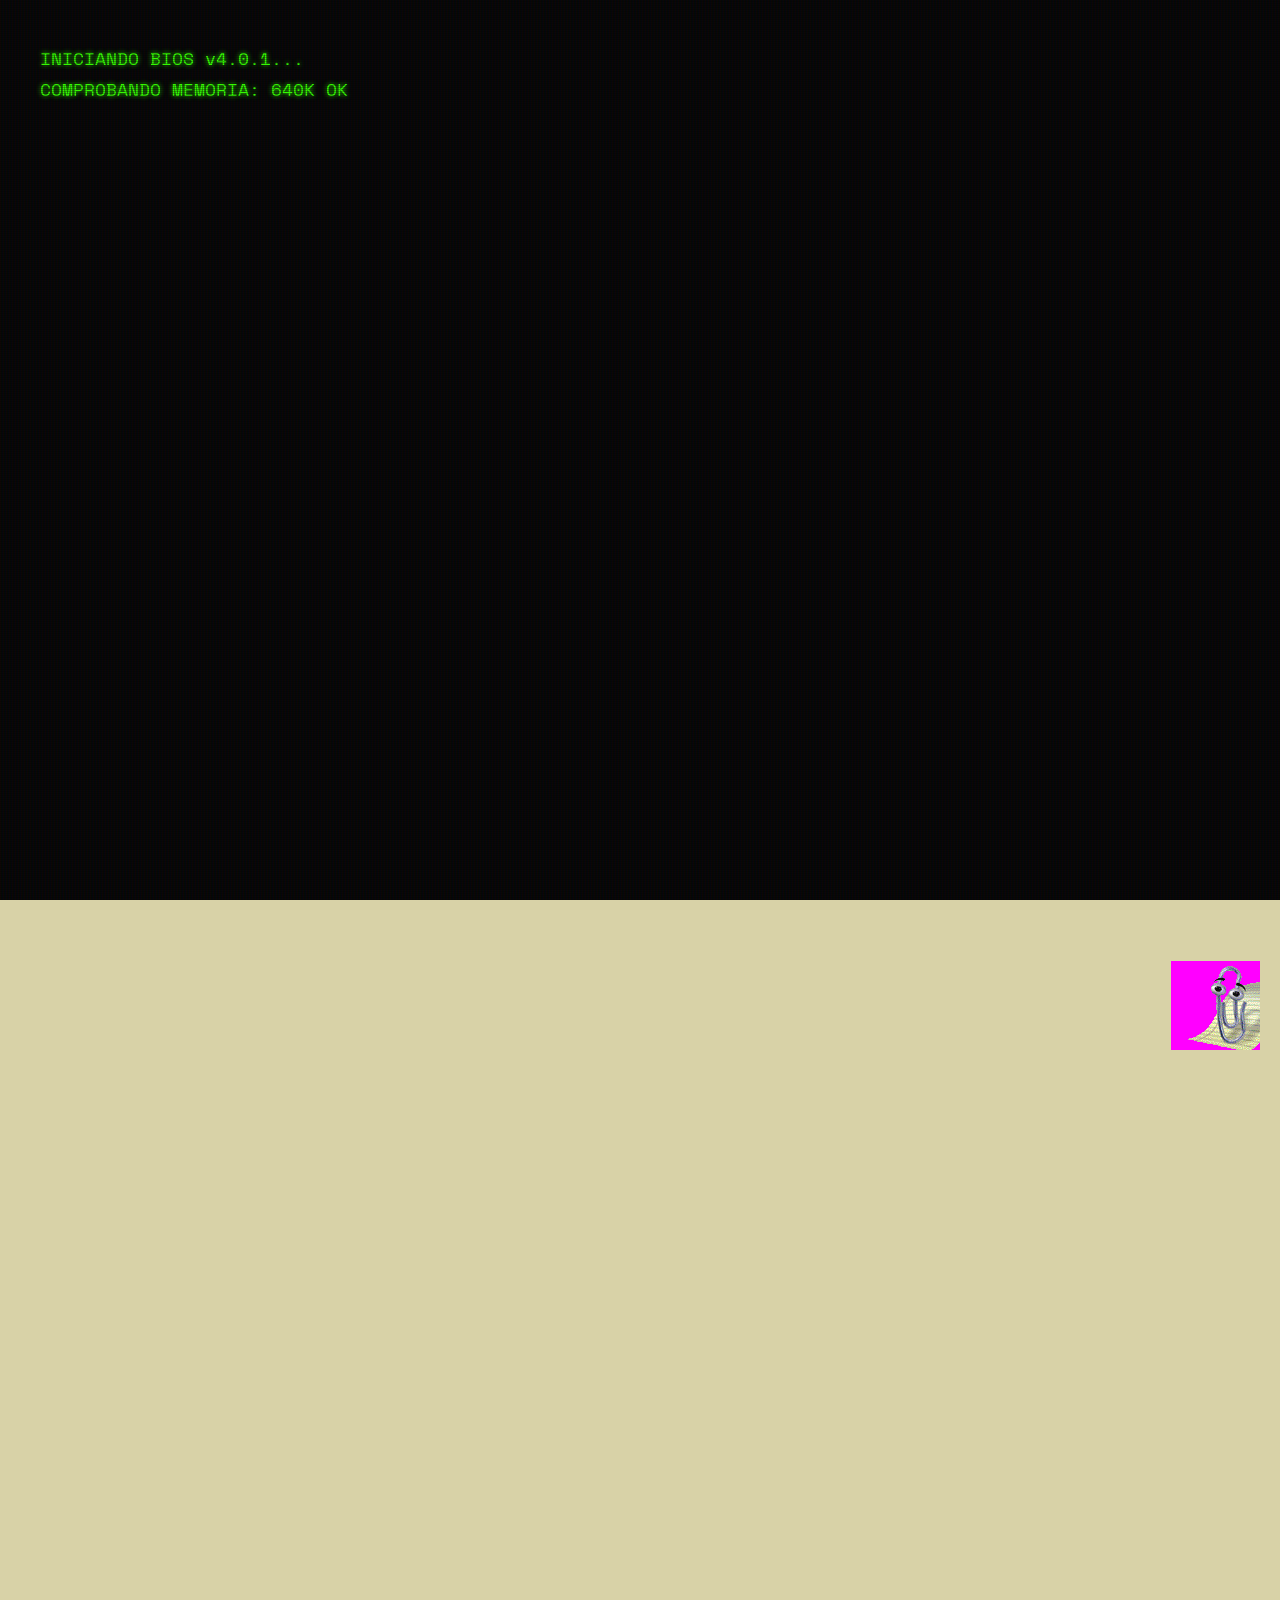
<file: index.html>
<!DOCTYPE html>
<html lang="es">
<head>
    <meta charset="UTF-8">
    <meta name="viewport" content="width=device-width, initial-scale=1.0">
    <title>Cian | Base de Datos</title>
    <link href="https://fonts.googleapis.com/css2?family=Space+Mono:ital,wght@0,400;0,700;1,400&display=swap" rel="stylesheet">
    <link rel="stylesheet" href="style.css">
</head>
<body>

    <audio id="bg-music" loop></audio>
    <div id="music-player-container">
        <div class="music-icon-wrapper">
            <button id="stop-music-btn">X</button>
            <img src="clippy/icono-musica.png" id="music-icon" alt="Cambiar Música">
        </div>
        <span id="current-track-label">> Esperando...</span>
        <input type="range" id="volume-slider" min="0" max="1" step="0.01" value="0.5" title="Ajustar Volumen">
    </div>

    <div id="boot-screen">
        <div id="boot-text-container"></div>
        <div id="login-container">
            <p class="boot-line">USUARIO: ADMIN_CIAN</p>
            <p class="boot-line">CONTRASEÑA: ******** <span class="cursor-blink"></span></p>
            <button type="button" id="login-btn">> [ INGRESAR AL SISTEMA ]</button>
        </div>
    </div>

    <div class="noise-overlay"></div>
    <div class="vignette-overlay"></div>

    <header>
        <h1 class="flicker">Hola, Pedro Pablo_</h1>
        <p class="subtitle">Estudiante de la eAD · PUCV</p>
        <br>
        <p class="subtitle" style="font-size: 0.75rem; background: transparent; color: var(--text-dark);">Ubicación: Desconocida (Anteriormente V. Alemana)</p>
        
        <nav class="main-nav">
            <ul>
                <li><a href="index.html" class="active">/INICIO</a></li>
                <li><a href="sobre_mi.html">/INFO</a></li>
                <li><a href="proyectos.html">/PROYECTOS</a></li>
                <li><a href="ejercicios.html">/EJERCICIOS</a></li>
                <li><a href="contacto.html">/CONTACTO</a></li>
            </ul>
        </nav>
    </header>

    <div class="container">
        <section>
            <h2>[ BIENVENIDO AL SISTEMA ]</h2>
            <div class="about-box" style="margin-bottom: 30px;">
                <p class="about-text" style="text-align: left;">
                    > Acceso concedido. Has ingresado a la base de datos central y portafolio de Pedro Pablo Beltrán. Explora los directorios a continuación para acceder a la formación académica, los registros de anomalías (proyectos), los ejercicios de código, el panel de contacto y la documentación universitaria.
                </p>
            </div>

            <div class="explore-grid">
                
                <a href="sobre_mi.html" class="explore-card glitch-item">
                    <div>
                        <span class="explore-card-label">Perfil</span>
                        <h3>Info_Desarrollador</h3>
                        <p>Mi recorrido académico, intereses, variables psicológicas y herramientas de diseño.</p>
                    </div>
                    <span class="explore-card-link">> Explorar_</span>
                </a>
                
                <a href="proyectos.html" class="explore-card glitch-item">
                    <div>
                        <span class="explore-card-label">Selección</span>
                        <h3>Proyectos</h3>
                        <p>Una selección de trabajos gráficos, editoriales y anomalías de interacción.</p>
                    </div>
                    <span class="explore-card-link">> Ver_proyectos_</span>
                </a>

                <a href="ejercicios.html" class="explore-card glitch-item">
                    <div>
                        <span class="explore-card-label">Código</span>
                        <h3>Ejercicios</h3>
                        <p>Recopilación de ejercicios de programación desarrollados en el taller.</p>
                    </div>
                    <span class="explore-card-link">> Ver_ejercicios_</span>
                </a>

                <a href="contacto.html" class="explore-card glitch-item">
                    <div>
                        <span class="explore-card-label">Contacto</span>
                        <h3>Transmisión</h3>
                        <p>Un espacio seguro para propuestas, colaboraciones o consultas.</p>
                    </div>
                    <span class="explore-card-link">> Contactar_</span>
                </a>

                <a href="https://wiki.ead.pucv.cl/Pedro_Beltr%C3%A1n" target="_blank" class="explore-card full-width glitch-item">
                    <div style="flex-grow: 1;">
                        <span class="explore-card-label">Archivo Académico</span>
                        <h3>Mi Wiki Casiopea</h3>
                        <p>En mi perfil de la Wiki puedes encontrar documentación de proyectos, procesos de diseño y observaciones desarrolladas durante mi formación en la Escuela de Arquitectura y Diseño PUCV.</p>
                    </div>
                    <button class="btn-vintage" style="white-space: nowrap;">[ VISITAR_WIKI ]</button>
                </a>
                
            </div>
        </section>
    </div>

    <footer>
        <nav class="footer-nav">
            <ul>
                <li><a href="index.html" class="active">/INICIO</a></li>
                <li><a href="sobre_mi.html">/INFO</a></li>
                <li><a href="proyectos.html">/PROYECTOS</a></li>
                <li><a href="ejercicios.html">/EJERCICIOS</a></li>
                <li><a href="contacto.html">/CONTACTO</a></li>
            </ul>
        </nav>
        <p style="margin: 5px 0;">Pedro Pablo Beltrán Silva</p>
        <p style="margin: 5px 0;">Sitio web desarrollado como segundo encargo del ramo Diseño desde el código.</p>
        <p style="margin: 5px 0;">Sistema de diseño: eAD PUCV</p>
        <p style="margin: 5px 0;">Última actualización: [DATOS BORRADOS]</p>
        <p style="color: var(--accent-creepy); font-size: 0.7rem; margin-top: 20px;">
            > AVISO DEL SISTEMA: Parte de la arquitectura de código de esta interfaz fue desarrollada con asistencia de Inteligencia Artificial, bajo estricta supervisión del desarrollador.
        </p>
    </footer>

    <div id="crash-screen">
        <div class="crash-text">[ ADVERTENCIA ]</div>
        <div class="crash-text">SISTEMA SOBRECARGADO</div>
        <div class="crash-text">SISTEMA COMPROMETIDO... REINICIANDO_</div>
    </div>

    <div id="assistant-container">
        <div class="assistant-bubble" id="assistant-bubble">
            <span id="assistant-text"></span>
            <div class="assistant-options" id="assistant-options">
                <button class="assistant-btn" id="btn-yes">[ SÍ ]</button>
                <button class="assistant-btn" id="btn-no">[ NO ]</button>
            </div>
        </div>
        <div class="assistant-sprite" id="clippy-sprite"></div>
    </div>

    <script src="script.js"></script>
</body>
</html>
</file>
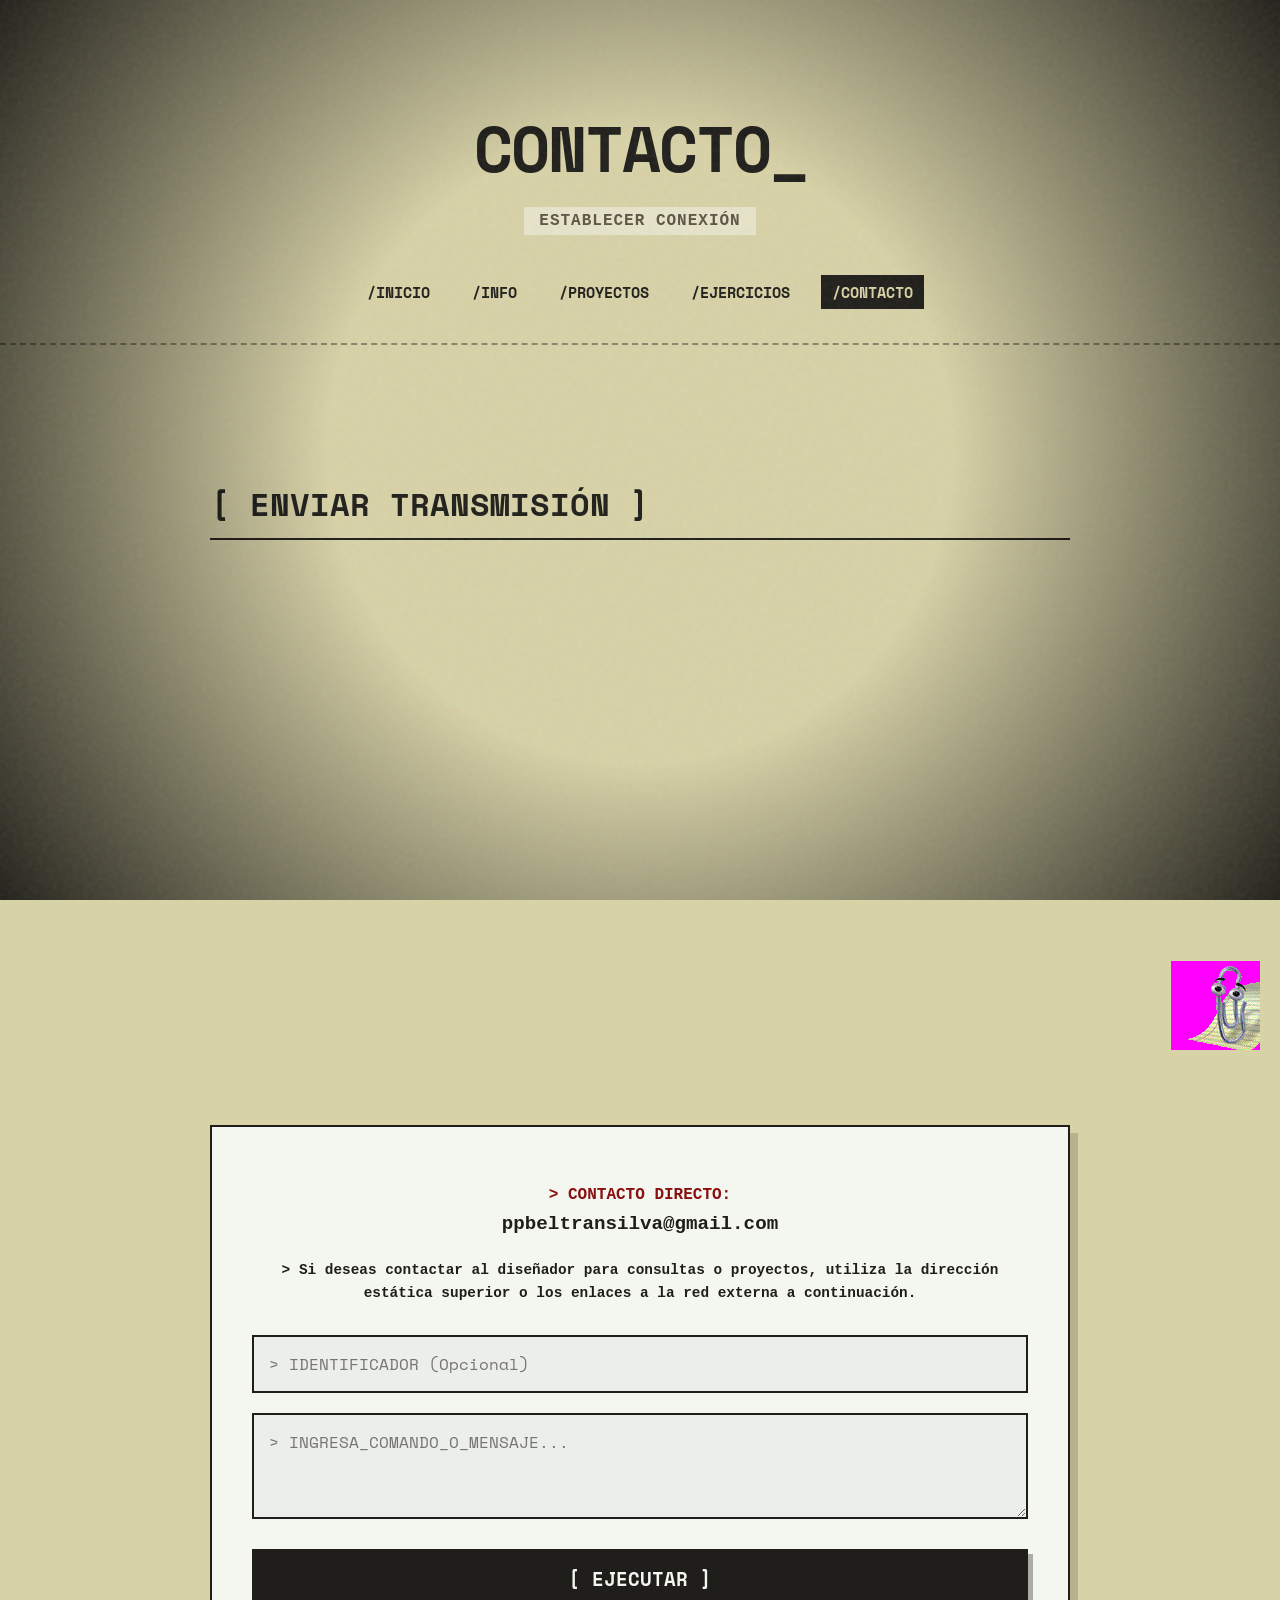
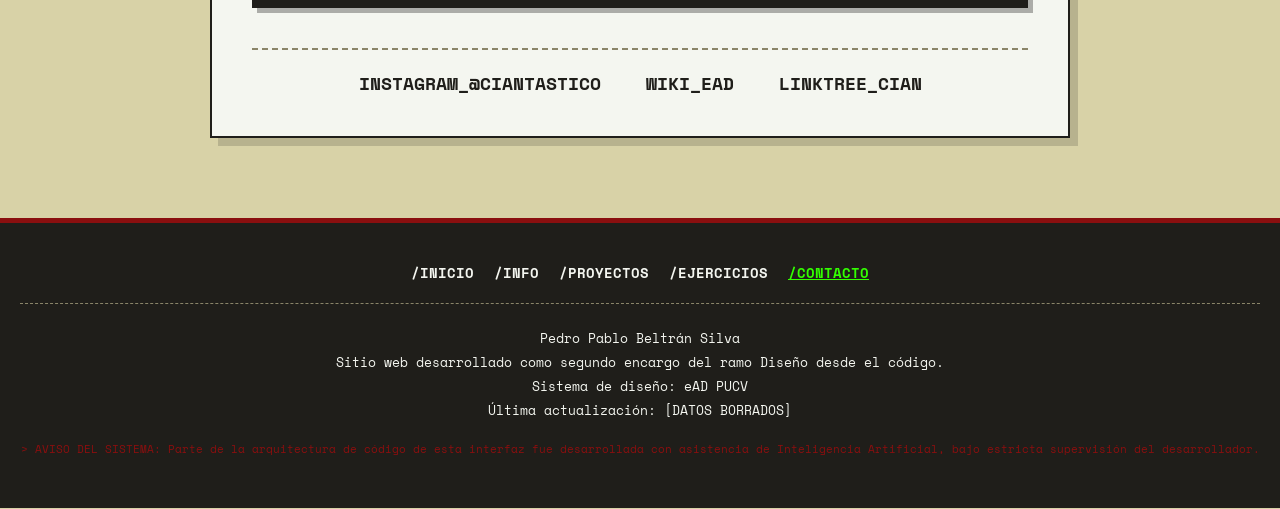
<file: contacto.html>
<!DOCTYPE html>
<html lang="es">
<head>
    <meta charset="UTF-8">
    <meta name="viewport" content="width=device-width, initial-scale=1.0">
    <title>Cian | Transmisión</title>
    <link href="https://fonts.googleapis.com/css2?family=Space+Mono:ital,wght@0,400;0,700;1,400&display=swap" rel="stylesheet">
    <link rel="stylesheet" href="style.css">
</head>
<body>

    <audio id="bg-music" loop></audio>
    <div id="music-player-container">
        <div class="music-icon-wrapper">
            <button id="stop-music-btn">X</button>
            <img src="clippy/icono-musica.png" id="music-icon" alt="Cambiar Música">
        </div>
        <span id="current-track-label">> Esperando...</span>
        <input type="range" id="volume-slider" min="0" max="1" step="0.01" value="0.5" title="Ajustar Volumen">
    </div>

    <div class="noise-overlay"></div>
    <div class="vignette-overlay"></div>

    <header>
        <h1 class="flicker">Contacto_</h1>
        <p class="subtitle">Establecer conexión</p>
        
        <nav class="main-nav">
            <ul>
                <li><a href="index.html">/INICIO</a></li>
                <li><a href="sobre_mi.html">/INFO</a></li>
                <li><a href="proyectos.html">/PROYECTOS</a></li>
                <li><a href="ejercicios.html">/EJERCICIOS</a></li>
                <li><a href="contacto.html" class="active">/CONTACTO</a></li>
            </ul>
        </nav>
    </header>

    <div class="container">
        <section>
            <h2>[ ENVIAR TRANSMISIÓN ]</h2>

            <div class="contact-wrapper">
                <p class="about-text" style="font-size: 1rem; text-align:center; margin-bottom: 20px; color: var(--accent-creepy);">
                    > CONTACTO DIRECTO: <br>
                    <span style="color: var(--text-dark); font-size: 1.2rem;">ppbeltransilva@gmail.com</span>
                </p>
                
                <p class="about-text" style="font-size: 0.9rem; text-align:center; margin-bottom: 30px;">
                    > Si deseas contactar al diseñador para consultas o proyectos, utiliza la dirección estática superior o los enlaces a la red externa a continuación.
                </p>
                
                <form class="contact-form" action="#" method="POST" style="margin-bottom: 30px;">
                    <input type="text" placeholder="> IDENTIFICADOR (Opcional)" required>
                    <textarea placeholder="> INGRESA_COMANDO_O_MENSAJE..." rows="3" required></textarea>
                    <button type="submit" class="btn-vintage" style="width: 100%; margin-top: 10px;">[ EJECUTAR ]</button>
                </form>

                <div class="social-links" style="display: flex; justify-content: center; gap: 15px; flex-wrap: wrap;">
                    <a href="https://www.instagram.com/ciantastico/" target="_blank">Instagram_@ciantastico</a>
                    <a href="https://wiki.ead.pucv.cl/Pedro_Beltr%C3%A1n" target="_blank">Wiki_eAD</a>
                    <a href="https://linktr.ee/ciantastico" target="_blank">Linktree_Cian</a>
                </div>
            </div>
        </section>
    </div>

    <footer>
        <nav class="footer-nav">
            <ul>
                <li><a href="index.html">/INICIO</a></li>
                <li><a href="sobre_mi.html">/INFO</a></li>
                <li><a href="proyectos.html">/PROYECTOS</a></li>
                <li><a href="ejercicios.html">/EJERCICIOS</a></li>
                <li><a href="contacto.html" class="active">/CONTACTO</a></li>
            </ul>
        </nav>
        <p style="margin: 5px 0;">Pedro Pablo Beltrán Silva</p>
        <p style="margin: 5px 0;">Sitio web desarrollado como segundo encargo del ramo Diseño desde el código.</p>
        <p style="margin: 5px 0;">Sistema de diseño: eAD PUCV</p>
        <p style="margin: 5px 0;">Última actualización: [DATOS BORRADOS]</p>
        <p style="color: var(--accent-creepy); font-size: 0.7rem; margin-top: 20px;">
            > AVISO DEL SISTEMA: Parte de la arquitectura de código de esta interfaz fue desarrollada con asistencia de Inteligencia Artificial, bajo estricta supervisión del desarrollador.
        </p>
    </footer>

    <div id="red-terminal-popup">
        <div class="red-terminal-box">
            <p id="red-terminal-msg">> PROTOCOLO DETENIDO. INSERTE CÓDIGO DE ANULACIÓN:</p>
            <input type="text" id="red-terminal-input" class="red-terminal-input" autocomplete="off" autofocus>
        </div>
    </div>

    <div id="crash-screen">
        <div class="crash-text">[ ADVERTENCIA ]</div>
        <div class="crash-text">SISTEMA SOBRECARGADO</div>
        <div class="crash-text">SISTEMA COMPROMETIDO... REINICIANDO_</div>
    </div>

    <div id="assistant-container">
        <div class="assistant-bubble" id="assistant-bubble">
            <span id="assistant-text"></span>
        </div>
        <div class="assistant-sprite" id="clippy-sprite"></div>
    </div>

    <script src="script.js"></script>
</body>
</html>
</file>
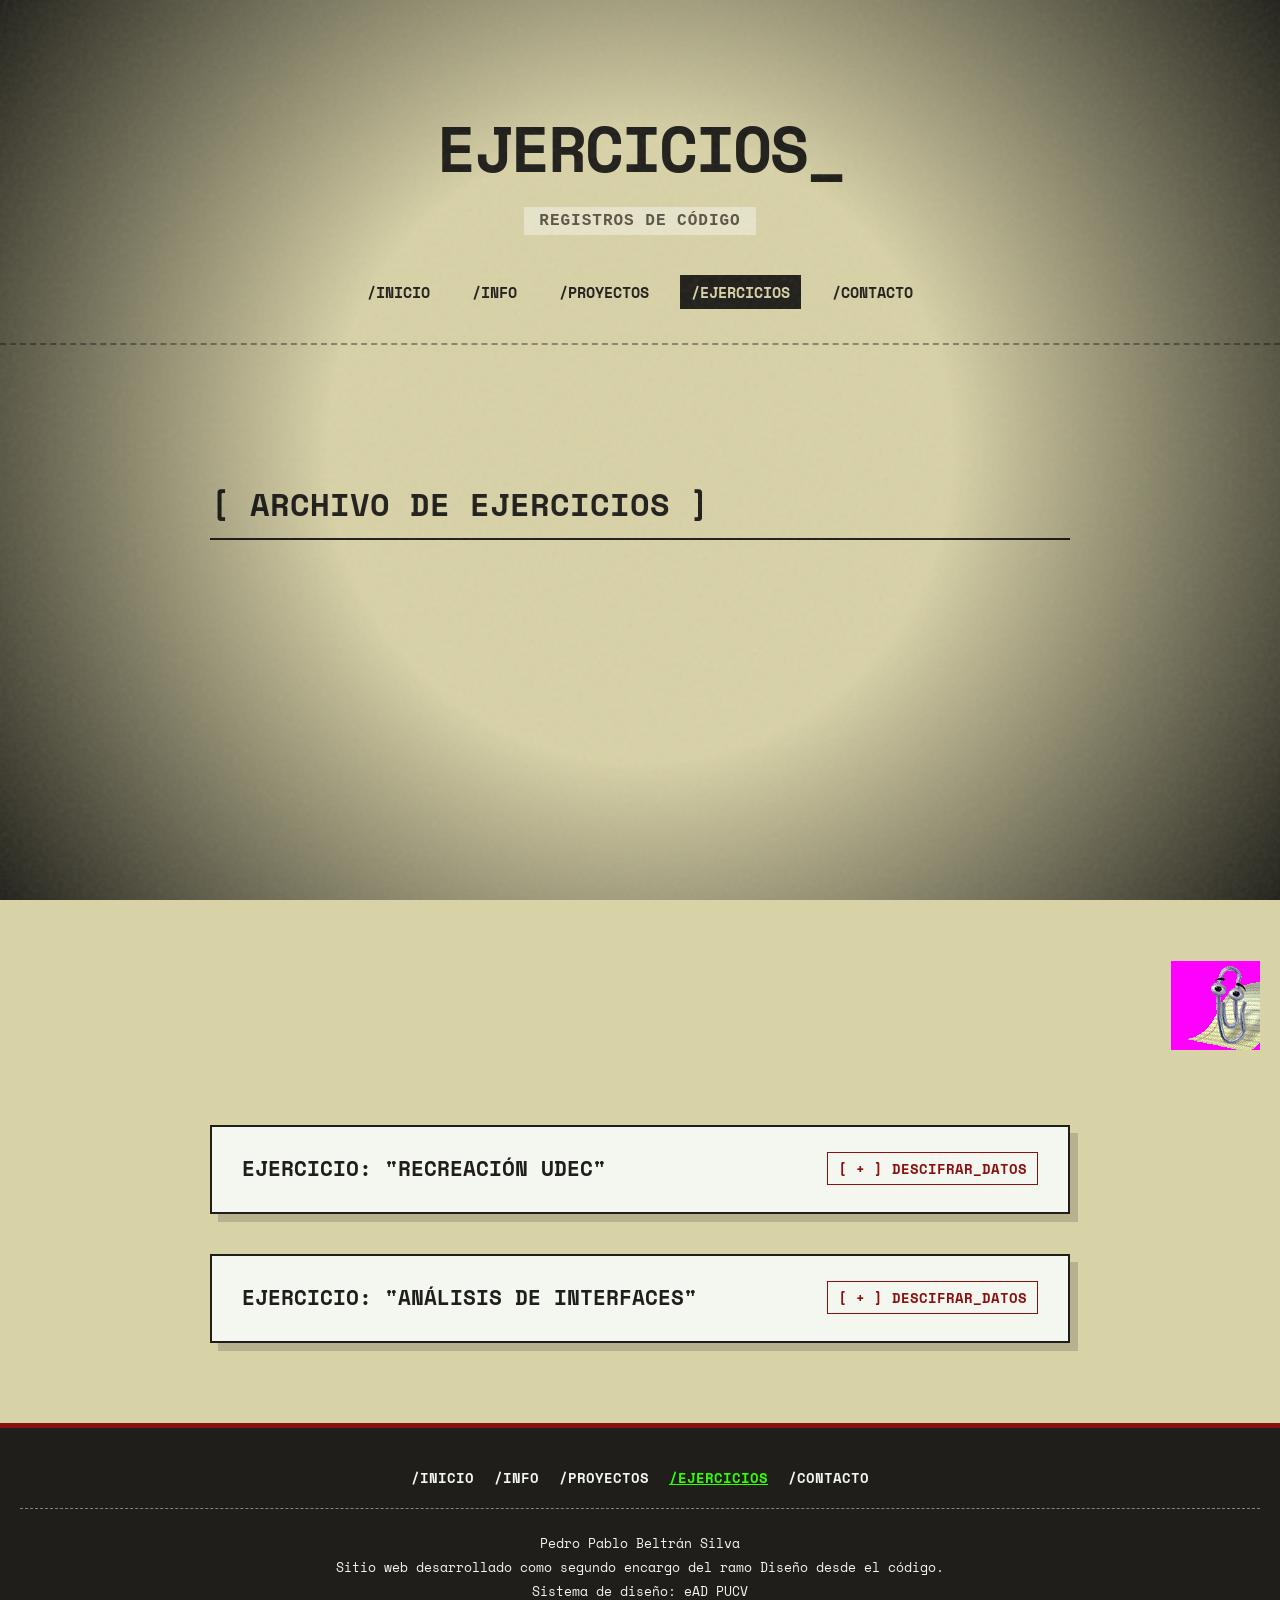
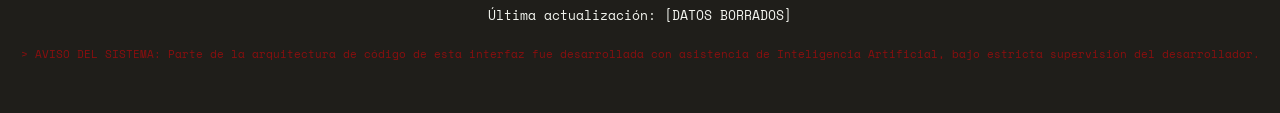
<file: ejercicios.html>
<!DOCTYPE html>
<html lang="es">
<head>
    <meta charset="UTF-8">
    <meta name="viewport" content="width=device-width, initial-scale=1.0">
    <title>Cian | Ejercicios</title>
    
    <link href="https://fonts.googleapis.com/css2?family=Space+Mono:ital,wght@0,400;0,700;1,400&display=swap" rel="stylesheet">
    <link href="https://fonts.googleapis.com/css2?family=Inter:wght@400;600;700&display=swap" rel="stylesheet">
    
    <link rel="stylesheet" href="style.css">

    <style>
        /* =========================================
           NUEVO ESTILO: TARJETA DE EJERCICIO (ESTILO PROYECTO)
           ========================================= */
        .ejercicio-card {
            background: var(--fluor-light);
            border: 2px solid var(--text-dark);
            box-shadow: 8px 8px 0px rgba(0,0,0,0.15);
            margin-bottom: 40px;
            transition: transform 0.2s, background 0.3s;
            font-family: 'Space Mono', monospace;
        }
        .ejercicio-card:hover {
            transform: translate(-2px, -2px);
            box-shadow: 10px 10px 0px rgba(0,0,0,0.2);
        }
        .ejercicio-card[open] {
            background: #e8e8e8;
        }
        
        /* Cabecera clickeable */
        .ejercicio-header {
            padding: 25px 30px;
            display: flex;
            justify-content: space-between;
            align-items: center;
            cursor: pointer;
            list-style: none;
            border-bottom: 2px solid transparent;
            transition: border 0.3s;
        }
        .ejercicio-header::-webkit-details-marker { display: none; } /* Ocultar flecha nativa */
        .ejercicio-card[open] .ejercicio-header {
            border-bottom: 2px dashed var(--border-harsh);
        }

        .ejercicio-title {
            font-size: 1.3rem;
            color: var(--text-dark);
            font-weight: 700;
            margin: 0;
            text-transform: uppercase;
        }

        /* Botón dinámico [ + ] / [ - ] */
        .toggle-indicator-native {
            font-size: 0.9rem;
            font-weight: 700;
            color: var(--accent-creepy);
            padding: 5px 10px;
            border: 1px solid var(--accent-creepy);
            transition: all 0.3s;
        }
        .ejercicio-card:not([open]) .toggle-indicator-native::before {
            content: "[ + ] DESCIFRAR_DATOS";
        }
        .ejercicio-card[open] .toggle-indicator-native {
            background: var(--text-dark);
            color: var(--fluor-light);
            border-color: var(--text-dark);
        }
        .ejercicio-card[open] .toggle-indicator-native::before {
            content: "[ - ] CERRAR_DATOS";
        }

        .ejercicio-content {
            padding: 30px;
        }

        .descripcion { 
            font-size: 0.95rem; 
            line-height: 1.5; 
            margin-bottom: 30px; 
            font-weight: bold;
            color: var(--text-dark); 
        }
        .seccion-titulo { 
            color: var(--text-dark); 
            font-size: 0.85rem; 
            font-weight: bold; 
            margin: 40px 0 15px 0; 
            letter-spacing: 1.5px; 
            text-transform: uppercase; 
            border-bottom: 1px dashed var(--border-harsh); 
            padding-bottom: 8px; 
        }
        
        /* Estilos base para los textos del análisis para que combinen con la web */
        .analisis-texto {
            font-size: 0.95rem;
            line-height: 1.6;
            margin-bottom: 20px;
            color: var(--text-dark);
        }

        /* =========================================
           CAJA DE CÓDIGO (Adaptada a fondo claro)
           ========================================= */
        details.codigo-desplegable { margin-top: 40px; }
        details.codigo-desplegable > summary {
            color: var(--text-dark);
            font-size: 0.9rem;
            font-weight: bold;
            cursor: pointer;
            list-style: none;
            padding: 10px 15px;
            background-color: transparent;
            border: 2px solid var(--text-dark);
            outline: none;
            transition: all 0.2s;
            display: inline-block;
        }
        details.codigo-desplegable > summary:hover {
            background-color: var(--text-dark);
            color: var(--fluor-light);
        }
        details.codigo-desplegable[open] > summary { margin-bottom: 15px; background: var(--text-dark); color: var(--fluor-light); }
        
        .codigo-container-box {
            border: 2px dashed var(--text-dark);
            background-color: #fff;
            padding: 20px;
            height: 400px;
            overflow-y: auto;
            box-shadow: inset 4px 4px 0px rgba(0,0,0,0.05);
        }
        .codigo-container-box pre { 
            margin: 0; 
            white-space: pre-wrap; 
            word-wrap: break-word; 
            font-size: 0.85rem; 
            line-height: 1.5; 
            font-family: 'Courier New', Courier, monospace;
            color: #333;
        }
        .codigo-container-box::-webkit-scrollbar { width: 14px; background-color: #f0f0f0; border-left: 1px solid #ccc; }
        .codigo-container-box::-webkit-scrollbar-thumb { background-color: #bbb; border: 2px solid #f0f0f0; }

        /* =========================================
           VISTA PREVIA DE LA UDEC (ESTILOS PROTEGIDOS)
           ========================================= */
        .preview-box { background-color: #ffffff; border-radius: 6px; overflow: hidden; font-family: 'Inter', sans-serif; color: #212121; text-align: left; border: 2px solid var(--text-dark); }
        .udec-wrapper { --primary-blue: #18233b; --accent-yellow: #f59e0b; --bg-gray: #f4f5f7; --text-dark: #212121; --text-light: #555555; --text-blue-gray: #9ba4b5; }
        .udec-wrapper * { box-sizing: border-box; }
        .udec-wrapper h1 { font-family: 'Inter', sans-serif !important; font-size: 2rem !important; font-weight: 700 !important; letter-spacing: normal !important; text-transform: none !important; border: none !important; color: #000 !important; margin: 0 0 15px 0 !important; padding: 0 !important; line-height: 1.2 !important; }
        .udec-wrapper h2 { font-family: 'Inter', sans-serif !important; font-size: 2rem !important; font-weight: 700 !important; letter-spacing: normal !important; text-transform: none !important; border: none !important; color: #fff !important; margin: 0 0 20px 0 !important; padding: 0 !important; }
        .udec-wrapper p { font-family: 'Inter', sans-serif !important; font-size: 0.9rem !important; color: var(--text-light) !important; letter-spacing: normal !important; font-weight: 400 !important; text-transform: none !important; }
        .udec-wrapper strong { color: var(--text-dark) !important; font-weight: 700 !important; }
        .udec-container { max-width: 100%; margin: 0 auto; padding: 40px 30px; }
        .udec-top-section { display: flex; flex-wrap: wrap; gap: 40px; }
        .udec-top-left { flex: 1; min-width: 300px; }
        .udec-divider { width: 40px; height: 4px; background-color: var(--accent-yellow); margin-bottom: 20px; }
        .udec-top-right { flex: 1.5; display: grid; grid-template-columns: 1fr 1fr; gap: 15px; min-width: 350px; }
        .udec-card { background-color: var(--bg-gray); padding: 25px 20px; border-radius: 4px; border: none; box-shadow: none; }
        .udec-card-category { display: flex; align-items: center; gap: 8px; font-size: 0.75rem; font-weight: 600; color: var(--text-light); margin-bottom: 12px; }
        .udec-card-category::before { content: ''; display: inline-block; width: 6px; height: 6px; background-color: #3b5278; }
        .udec-card-title { font-size: 1.05rem; font-weight: 700; line-height: 1.3; margin: 0; color: #000; font-family: 'Inter', sans-serif;}
        .udec-btn { display: inline-flex !important; align-items: center; gap: 8px; background-color: var(--accent-yellow) !important; color: #000 !important; text-decoration: none !important; font-weight: 600 !important; font-size: 0.9rem !important; padding: 10px 24px !important; border-radius: 4px !important; transition: background-color 0.2s !important; border: none !important; cursor: pointer; font-family: 'Inter', sans-serif !important; text-transform: none !important;}
        .udec-btn:hover { background-color: #df8e08 !important; }
        .udec-btn svg { width: 16px; height: 16px; }
        .udec-bottom-wrapper { background-color: var(--bg-gray); padding: 40px 30px; }
        .udec-bottom-card { display: flex; margin: 0 auto; border-radius: 6px; overflow: hidden; box-shadow: 0 4px 20px rgba(0,0,0,0.05); }
        .udec-bottom-left { flex: 1; background-color: var(--primary-blue); color: #ffffff; padding: 40px 30px; display: flex; flex-direction: column; justify-content: center; }
        .udec-bottom-category { display: flex; align-items: center; gap: 8px; font-size: 0.85rem; font-weight: 600; color: var(--text-blue-gray); margin-bottom: 25px; }
        .udec-bottom-category::before { content: ''; display: inline-block; width: 6px; height: 6px; background-color: var(--text-blue-gray); }
        .udec-bottom-divider { width: 40px; height: 3px; background-color: #314467; margin-bottom: 25px; }
        .udec-bottom-left p { line-height: 1.8 !important; color: #c9d0df !important; margin-bottom: 35px !important; }
        .udec-bottom-right { flex: 1.2; }
        .udec-bottom-right img { width: 100%; height: 100%; object-fit: cover; display: block; filter: none !important; border: none !important; }

        @media (max-width: 900px) { .udec-top-right { min-width: 100%; } .udec-bottom-card { flex-direction: column; } .udec-bottom-right img { height: 350px; } }
        @media (max-width: 600px) { .udec-top-right { grid-template-columns: 1fr; } }
    </style>
</head>
<body>

    <audio id="bg-music" loop></audio>
    <div id="music-player-container">
        <div class="music-icon-wrapper">
            <button id="stop-music-btn">X</button>
            <img src="clippy/icono-musica.png" id="music-icon" alt="Cambiar Música">
        </div>
        <span id="current-track-label">> Esperando...</span>
        <input type="range" id="volume-slider" min="0" max="1" step="0.01" value="0.5" title="Ajustar Volumen">
    </div>

    <div class="noise-overlay"></div>
    <div class="vignette-overlay"></div>

    <header>
        <h1 class="flicker">Ejercicios_</h1>
        <p class="subtitle">Registros de Código</p>
        
        <nav class="main-nav">
            <ul>
                <li><a href="index.html">/INICIO</a></li>
                <li><a href="sobre_mi.html">/INFO</a></li>
                <li><a href="proyectos.html">/PROYECTOS</a></li>
                <li><a href="ejercicios.html" class="active">/EJERCICIOS</a></li>
                <li><a href="contacto.html">/CONTACTO</a></li>
            </ul>
        </nav>
    </header>

    <div class="container">
        <section>
            <h2>[ ARCHIVO DE EJERCICIOS ]</h2>

            <!-- INICIO EJERCICIO 1: UDEC -->
            <details class="ejercicio-card">
                
                <summary class="ejercicio-header">
                    <span class="ejercicio-title">EJERCICIO: "RECREACIÓN UDEC"</span>
                    <span class="toggle-indicator-native"></span>
                </summary>
                
                <div class="ejercicio-content">
                    <div class="descripcion">
                        Recreación de una interfaz gráfica (Dirección de Servicios Estudiantiles de la UdeC) usando grid, flexbox y variables CSS a partir de una imagen de referencia.
                    </div>

                    <div class="seccion-titulo">Visualización del Ejercicio</div>
                    
                    <div class="preview-box udec-wrapper">
                        <div class="udec-container">
                            <section class="udec-top-section">
                                <div class="udec-top-left">
                                    <h1>Dirección de Servicios Estudiantiles</h1>
                                    <div class="udec-divider"></div>
                                    <p>El trabajo <strong>colaborativo, sistemático y permanente en investigación y creación</strong>, realizado en la Universidad de Concepción, es una forma válida de alcanzar altos niveles de <strong>calidad y pertinencia</strong>.</p>
                                    <a href="#" class="udec-btn">Conocer más <svg fill="none" stroke="currentColor" stroke-width="2" viewBox="0 0 24 24"><path stroke-linecap="round" stroke-linejoin="round" d="M10 6H6a2 2 0 00-2 2v10a2 2 0 002 2h10a2 2 0 002-2v-4M14 4h6m0 0v6m0-6L10 14"></path></svg></a>
                                </div>
                                <div class="udec-top-right">
                                    <div class="udec-card"><div class="udec-card-category">Deportes</div><div class="udec-card-title">Actividades masivas y recreativas</div></div>
                                    <div class="udec-card"><div class="udec-card-category">Salud</div><div class="udec-card-title">Recepción de certificados médicos</div></div>
                                    <div class="udec-card"><div class="udec-card-category">Bienestar Estudiantil</div><div class="udec-card-title">Tarjeta Nacional Estudiantil</div></div>
                                    <div class="udec-card"><div class="udec-card-category">Actividades extraprogramáticas</div><div class="udec-card-title">Cursos Artísticos y Culturales de libre participación</div></div>
                                </div>
                            </section>
                        </div>

                        <div class="udec-bottom-wrapper">
                            <article class="udec-bottom-card">
                                <div class="udec-bottom-left">
                                    <div class="udec-bottom-category">Unidad de Deportes DISE</div>
                                    <h2>Talleres deportivos</h2>
                                    <div class="udec-bottom-divider"></div>
                                    <p>Esta Unidad es la encargada de generar instancias deportivas, recreativas y de actividades masivas de integración para la formación integral y de excelencia. Su objetivo principal es entregar a los y las estudiantes las herramientas necesarias para su desarrollo integral al interior de la Universidad y ser la fuente motivadora y precursora de cambios positivos tanto en el aspecto físico como en el mental, a través de difusión o promoción de estilos de vida saludables.</p>
                                    <div><a href="#" class="udec-btn">Visita nuestros talleres <svg fill="none" stroke="currentColor" stroke-width="2" viewBox="0 0 24 24"><path stroke-linecap="round" stroke-linejoin="round" d="M10 6H6a2 2 0 00-2 2v10a2 2 0 002 2h10a2 2 0 002-2v-4M14 4h6m0 0v6m0-6L10 14"></path></svg></a></div>
                                </div>
                                <div class="udec-bottom-right">
                                    <img src="fotos proyectos/futbol.png" alt="Estudiantes jugando fútbol">
                                </div>
                            </article>
                        </div>
                    </div>

                    <details class="codigo-desplegable">
                        <summary>&gt; DESPLEGAR CÓDIGO FUENTE COMPLETO</summary>
                        <div class="codigo-container-box">
<pre><code>&lt;!DOCTYPE html&gt;
&lt;html lang="es"&gt;
&lt;head&gt;
    &lt;meta charset="UTF-8"&gt;
    &lt;meta name="viewport" content="width=device-width, initial-scale=1.0"&gt;
    &lt;title&gt;Dirección de Servicios Estudiantiles&lt;/title&gt;
    &lt;link href="https://fonts.googleapis.com/css2?family=Inter:wght@400;600;700&amp;display=swap" rel="stylesheet"&gt;
    &lt;style&gt;
        :root {
            --primary-blue: #18233b;
            --accent-yellow: #f59e0b;
            --bg-gray: #f4f5f7;
            --text-dark: #212121;
            --text-light: #555555;
            --text-blue-gray: #9ba4b5;
        }
        * { box-sizing: border-box; margin: 0; padding: 0; }
        body { font-family: 'Inter', sans-serif; color: var(--text-dark); background-color: #ffffff; line-height: 1.5; }
        .container { max-width: 1100px; margin: 0 auto; padding: 60px 20px; }
        .top-section { display: flex; flex-wrap: wrap; gap: 50px; }
        .top-left { flex: 1; min-width: 300px; }
        .top-left h1 { font-size: 2.2rem; font-weight: 700; line-height: 1.2; margin-bottom: 15px; }
        .divider { width: 40px; height: 4px; background-color: var(--accent-yellow); margin-bottom: 20px; }
        .top-left p { font-size: 0.95rem; color: var(--text-light); margin-bottom: 30px; line-height: 1.7; }
        .top-left p strong { color: var(--text-dark); }
        .top-right { flex: 1.5; display: grid; grid-template-columns: 1fr 1fr; gap: 20px; min-width: 450px; }
        .card { background-color: var(--bg-gray); padding: 30px 25px; border-radius: 4px; }
        .card-category { display: flex; align-items: center; gap: 8px; font-size: 0.75rem; font-weight: 600; color: var(--text-light); margin-bottom: 12px; }
        .card-category::before { content: ''; display: inline-block; width: 6px; height: 6px; background-color: #3b5278; }
        .card-title { font-size: 1.15rem; font-weight: 700; line-height: 1.3; }
        .btn { display: inline-flex; align-items: center; gap: 8px; background-color: var(--accent-yellow); color: #000; text-decoration: none; font-weight: 600; font-size: 0.9rem; padding: 10px 24px; border-radius: 4px; transition: background-color 0.2s; }
        .btn:hover { background-color: #df8e08; }
        .btn svg { width: 16px; height: 16px; }
        .bottom-bg-wrapper { background-color: var(--bg-gray); padding: 60px 0; margin-top: 40px; }
        .bottom-card { display: flex; max-width: 1100px; margin: 0 auto; padding: 0 20px; border-radius: 6px; overflow: hidden; box-shadow: 0 4px 20px rgba(0,0,0,0.05); }
        .bottom-left { flex: 1; background-color: var(--primary-blue); color: #ffffff; padding: 50px 40px; display: flex; flex-direction: column; justify-content: center; }
        .bottom-category { display: flex; align-items: center; gap: 8px; font-size: 0.85rem; font-weight: 600; color: var(--text-blue-gray); margin-bottom: 30px; }
        .bottom-category::before { content: ''; display: inline-block; width: 6px; height: 6px; background-color: var(--text-blue-gray); }
        .bottom-left h2 { font-size: 2.2rem; margin-bottom: 20px; }
        .bottom-divider { width: 40px; height: 3px; background-color: #314467; margin-bottom: 30px; }
        .bottom-left p { font-size: 0.85rem; line-height: 1.8; color: #c9d0df; margin-bottom: 40px; }
        .bottom-right { flex: 1.2; }
        .bottom-right img { width: 100%; height: 100%; object-fit: cover; display: block; }
        @media (max-width: 900px) { .top-right { min-width: 100%; } .bottom-card { flex-direction: column; } .bottom-right img { height: 350px; } }
        @media (max-width: 600px) { .top-right { grid-template-columns: 1fr; } }
    &lt;/style&gt;
&lt;/head&gt;
&lt;body&gt;

    &lt;div class="container"&gt;
        &lt;section class="top-section"&gt;
            &lt;div class="top-left"&gt;
                &lt;h1&gt;Dirección de Servicios Estudiantiles&lt;/h1&gt;
                &lt;div class="divider"&gt;&lt;/div&gt;
                &lt;p&gt;El trabajo &lt;strong&gt;colaborativo, sistemático y permanente en investigación y creación&lt;/strong&gt;, realizado en la Universidad de Concepción, es una forma válida de alcanzar altos niveles de &lt;strong&gt;calidad y pertinencia&lt;/strong&gt;.&lt;/p&gt;
                &lt;a href="#" class="btn"&gt;Conocer más &lt;svg fill="none" stroke="currentColor" stroke-width="2" viewBox="0 0 24 24"&gt;&lt;path stroke-linecap="round" stroke-linejoin="round" d="M10 6H6a2 2 0 00-2 2v10a2 2 0 002 2h10a2 2 0 002-2v-4M14 4h6m0 0v6m0-6L10 14"&gt;&lt;/path&gt;&lt;/svg&gt;&lt;/a&gt;
            &lt;/div&gt;
            &lt;div class="top-right"&gt;
                &lt;div class="card"&gt;&lt;div class="card-category"&gt;Deportes&lt;/div&gt;&lt;div class="card-title"&gt;Actividades masivas y recreativas&lt;/div&gt;&lt;/div&gt;
                &lt;div class="card"&gt;&lt;div class="card-category"&gt;Salud&lt;/div&gt;&lt;div class="card-title"&gt;Recepción de certificados médicos&lt;/div&gt;&lt;/div&gt;
                &lt;div class="card"&gt;&lt;div class="card-category"&gt;Bienestar Estudiantil&lt;/div&gt;&lt;div class="card-title"&gt;Tarjeta Nacional Estudiantil&lt;/div&gt;&lt;/div&gt;
                &lt;div class="card"&gt;&lt;div class="card-category"&gt;Actividades extraprogramáticas&lt;/div&gt;&lt;div class="card-title"&gt;Cursos Artísticos y Culturales de libre participación&lt;/div&gt;&lt;/div&gt;
            &lt;/div&gt;
        &lt;/section&gt;
    &lt;/div&gt;

    &lt;div class="bottom-bg-wrapper"&gt;
        &lt;article class="bottom-card"&gt;
            &lt;div class="bottom-left"&gt;
                &lt;div class="bottom-category"&gt;Unidad de Deportes DISE&lt;/div&gt;
                &lt;h2&gt;Talleres deportivos&lt;/h2&gt;
                &lt;div class="bottom-divider"&gt;&lt;/div&gt;
                &lt;p&gt;Esta Unidad es la encargada de generar instancias deportivas, recreativas y de actividades masivas de integración para la formación integral y de excelencia. Su objetivo principal es entregar a los y las estudiantes las herramientas necesarias para su desarrollo integral al interior de la Universidad y ser la fuente motivadora y precursora de cambios positivos tanto en el aspecto físico como en el mental, a través de difusión o promoción de estilos de vida saludables.&lt;/p&gt;
                &lt;div&gt;&lt;a href="#" class="btn"&gt;Visita nuestros talleres &lt;svg fill="none" stroke="currentColor" stroke-width="2" viewBox="0 0 24 24"&gt;&lt;path stroke-linecap="round" stroke-linejoin="round" d="M10 6H6a2 2 0 00-2 2v10a2 2 0 002 2h10a2 2 0 002-2v-4M14 4h6m0 0v6m0-6L10 14"&gt;&lt;/path&gt;&lt;/svg&gt;&lt;/a&gt;&lt;/div&gt;
            &lt;/div&gt;
            &lt;div class="bottom-right"&gt;
                &lt;img src="futbol.png" alt="Estudiantes jugando fútbol"&gt;
            &lt;/div&gt;
        &lt;/article&gt;
    &lt;/div&gt;

&lt;/body&gt;
&lt;/html&gt;</code></pre>
                        </div>
                    </details>
                </div>
            </details>
            <!-- FIN EJERCICIO 1 -->

            <!-- INICIO EJERCICIO 3: ANÁLISIS DE INTERFACES -->
            <details class="ejercicio-card">
                
                <summary class="ejercicio-header">
                    <span class="ejercicio-title">EJERCICIO: "ANÁLISIS DE INTERFACES"</span>
                    <span class="toggle-indicator-native"></span>
                </summary>
                
                <div class="ejercicio-content">
                    <div class="descripcion">
                        Análisis estructural y de comportamiento responsivo de un sitio web y una plataforma web, evaluando sus decisiones de diseño y layout frente a distintos viewports.
                    </div>

                    <div class="seccion-titulo">1. Sitio Web: Casiopea (Wiki eAD)</div>
                    <p class="analisis-texto"><strong>A. Comportamiento al hacer scroll:</strong> <br>
                    La barra superior y el menú lateral de navegación global suelen mantenerse fijos o fácilmente accesibles en resoluciones de escritorio para facilitar la exploración. El bloque de contenido central, que alberga la documentación, fluye de manera independiente al hacer scroll.</p>
                    
                    <p class="analisis-texto"><strong>B. Distribución de columnas:</strong> <br>
                    Al inspeccionar con las herramientas de desarrollador, se observa una estructura clásica asimétrica. Un porcentaje menor del ancho (aprox. 20-25%) se reserva para el <em>sidebar</em> o navegación, mientras que el espacio restante aloja el contenido principal, estructurado mediante un sistema de bloques o flexbox.</p>
                    
                    <p class="analisis-texto"><strong>C. Reacción al tamaño móvil:</strong> <br>
                    El layout reacciona mediante <em>media queries</em>. El menú lateral colapsa (convirtiéndose en un menú hamburguesa o desplazándose hacia el fondo de la página), permitiendo que la columna de contenido principal se expanda al 100% del ancho de la pantalla para optimizar la lectura.</p>
                    
                    <p class="analisis-texto"><strong>D. Decisiones y ajustes:</strong> <br>
                    Las decisiones son muy apropiadas para la naturaleza de una wiki documental, donde priorizar la lectura es clave. Como ajuste, aumentaría ligeramente el <em>padding</em> lateral en la versión móvil y ajustaría la jerarquía tipográfica para evitar que grandes bloques de texto se sientan abrumadores en pantallas pequeñas.</p>

                    <div class="seccion-titulo">2. Plataforma Web: Navegador Académico</div>
                    <p class="analisis-texto"><strong>A. Comportamiento al hacer scroll:</strong> <br>
                    A diferencia de las interfaces modernas, la estructura es rígida. La mayoría de los elementos (incluyendo cabeceras de tablas) desaparecen hacia arriba al hacer scroll, lo que hace que el usuario pierda el contexto de los datos si la lista de información es muy extensa.</p>
                    
                    <p class="analisis-texto"><strong>B. Distribución de columnas:</strong> <br>
                    Inspeccionando el DOM, su arquitectura está fuertemente basada en estructuras tabulares antiguas y contenedores estáticos. Divide la interfaz en un panel lateral para el menú de usuario y una extensa área de trabajo central para el despliegue de datos financieros o académicos.</p>
                    
                    <p class="analisis-texto"><strong>C. Reacción al tamaño móvil:</strong> <br>
                    El layout presenta una baja adaptabilidad (carece de un enfoque <em>mobile-first</em>). Al reducir el <em>viewport</em> al tamaño de un teléfono, los contenedores no fluyen de forma apilada. En su lugar, el diseño se rompe o fuerza al usuario a utilizar <em>scroll</em> horizontal, lo cual entorpece gravemente la usabilidad táctil.</p>
                    
                    <p class="analisis-texto"><strong>D. Decisiones y ajustes:</strong> <br>
                    Las decisiones tecnológicas están desactualizadas para los estándares actuales. El principal ajuste sería migrar la estructura tabular a un sistema <strong>CSS Grid</strong> fluido, permitiendo que en versión móvil el menú pase a ser desplegable y la información se agrupe en tarjetas apiladas en una sola columna. Además, aplicaría <code>position: sticky;</code> a los encabezados de las tablas de notas para no perder la referencia visual al bajar.</p>
                </div>
            </details>
            <!-- FIN EJERCICIO 3 -->

        </section>
    </div>

    <footer>
        <nav class="footer-nav">
            <ul>
                <li><a href="index.html">/INICIO</a></li>
                <li><a href="sobre_mi.html">/INFO</a></li>
                <li><a href="proyectos.html">/PROYECTOS</a></li>
                <li><a href="ejercicios.html" class="active">/EJERCICIOS</a></li>
                <li><a href="contacto.html">/CONTACTO</a></li>
            </ul>
        </nav>
        <p style="margin: 5px 0;">Pedro Pablo Beltrán Silva</p>
        <p style="margin: 5px 0;">Sitio web desarrollado como segundo encargo del ramo Diseño desde el código.</p>
        <p style="margin: 5px 0;">Sistema de diseño: eAD PUCV</p>
        <p style="margin: 5px 0;">Última actualización: [DATOS BORRADOS]</p>
        <p style="color: var(--accent-creepy); font-size: 0.7rem; margin-top: 20px;">
            > AVISO DEL SISTEMA: Parte de la arquitectura de código de esta interfaz fue desarrollada con asistencia de Inteligencia Artificial, bajo estricta supervisión del desarrollador.
        </p>
    </footer>

    <div id="crash-screen">
        <div class="crash-text">[ ADVERTENCIA ]</div>
        <div class="crash-text">SISTEMA SOBRECARGADO</div>
        <div class="crash-text">SISTEMA COMPROMETIDO... REINICIANDO_</div>
    </div>

    <div id="assistant-container">
        <div class="assistant-bubble" id="assistant-bubble">
            <span id="assistant-text"></span>
        </div>
        <div class="assistant-sprite" id="clippy-sprite"></div>
    </div>

    <script src="script.js"></script>
</body>
</html>
</file>
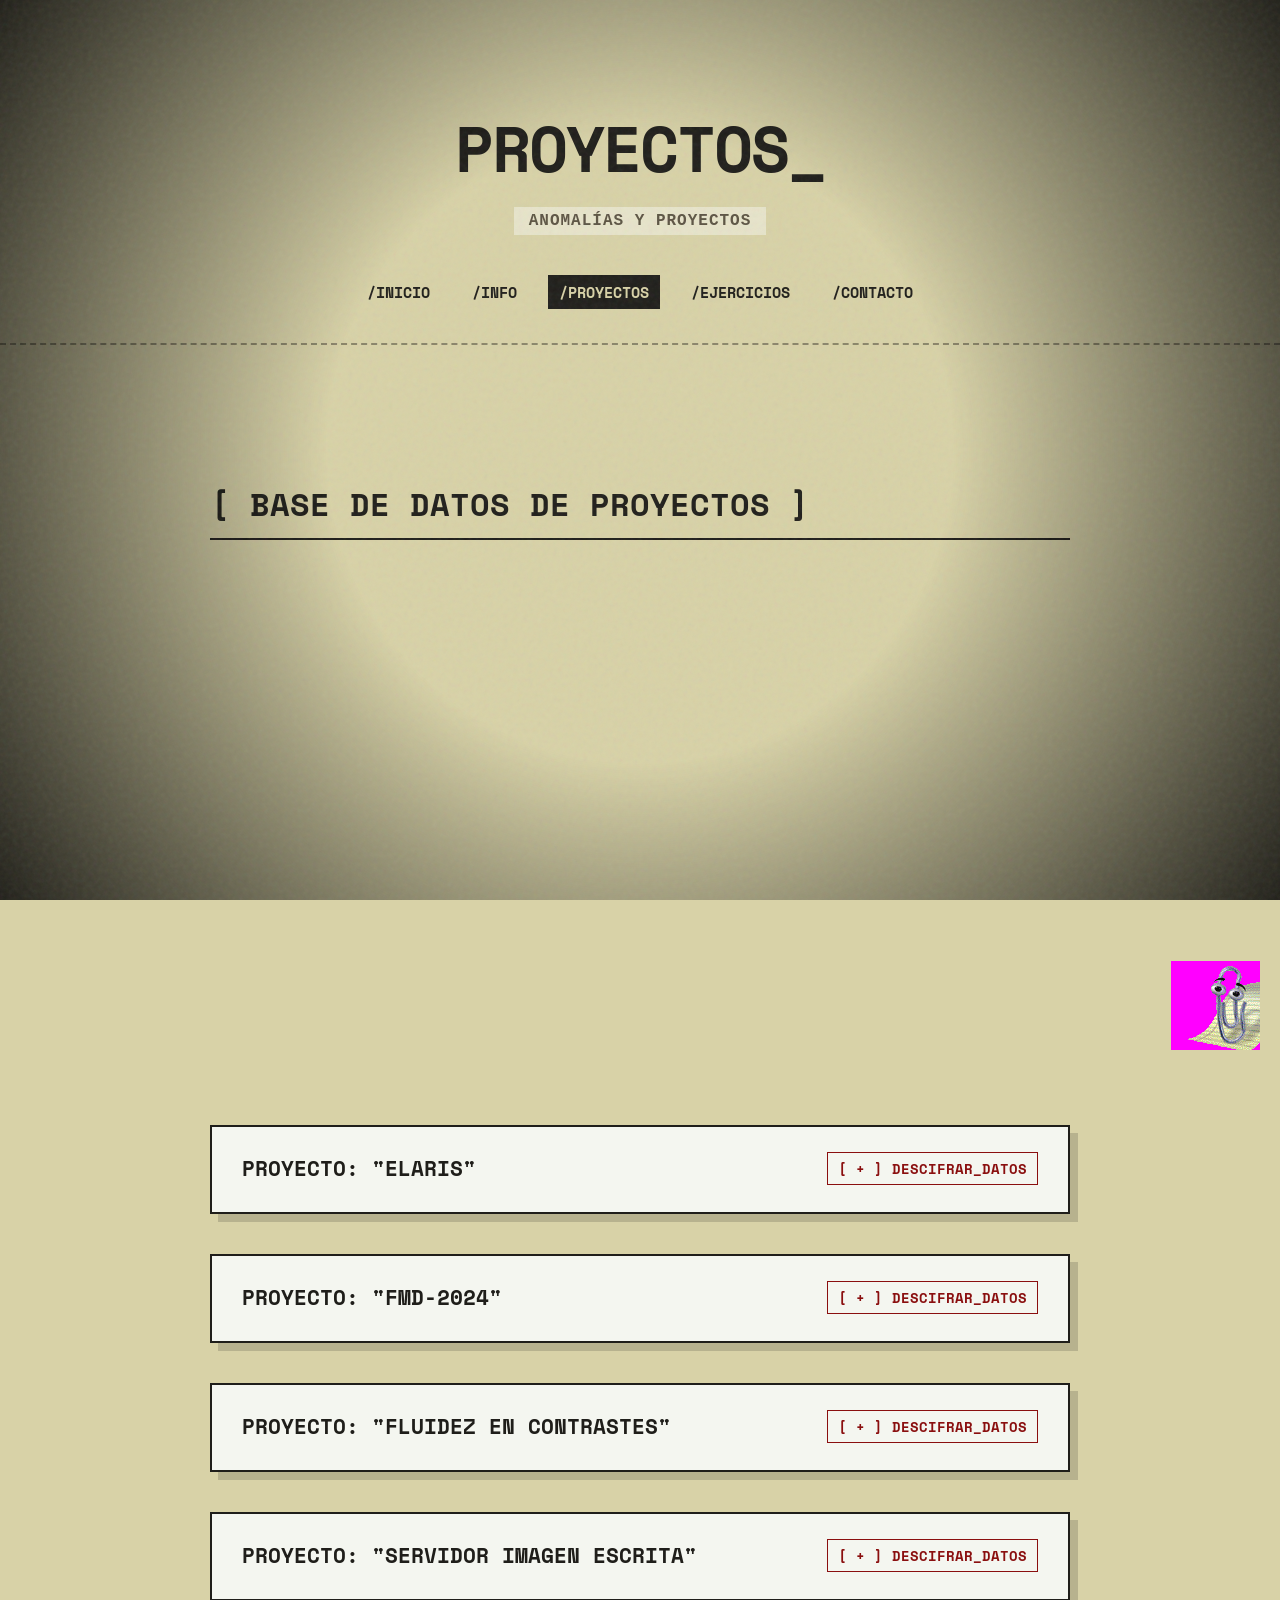
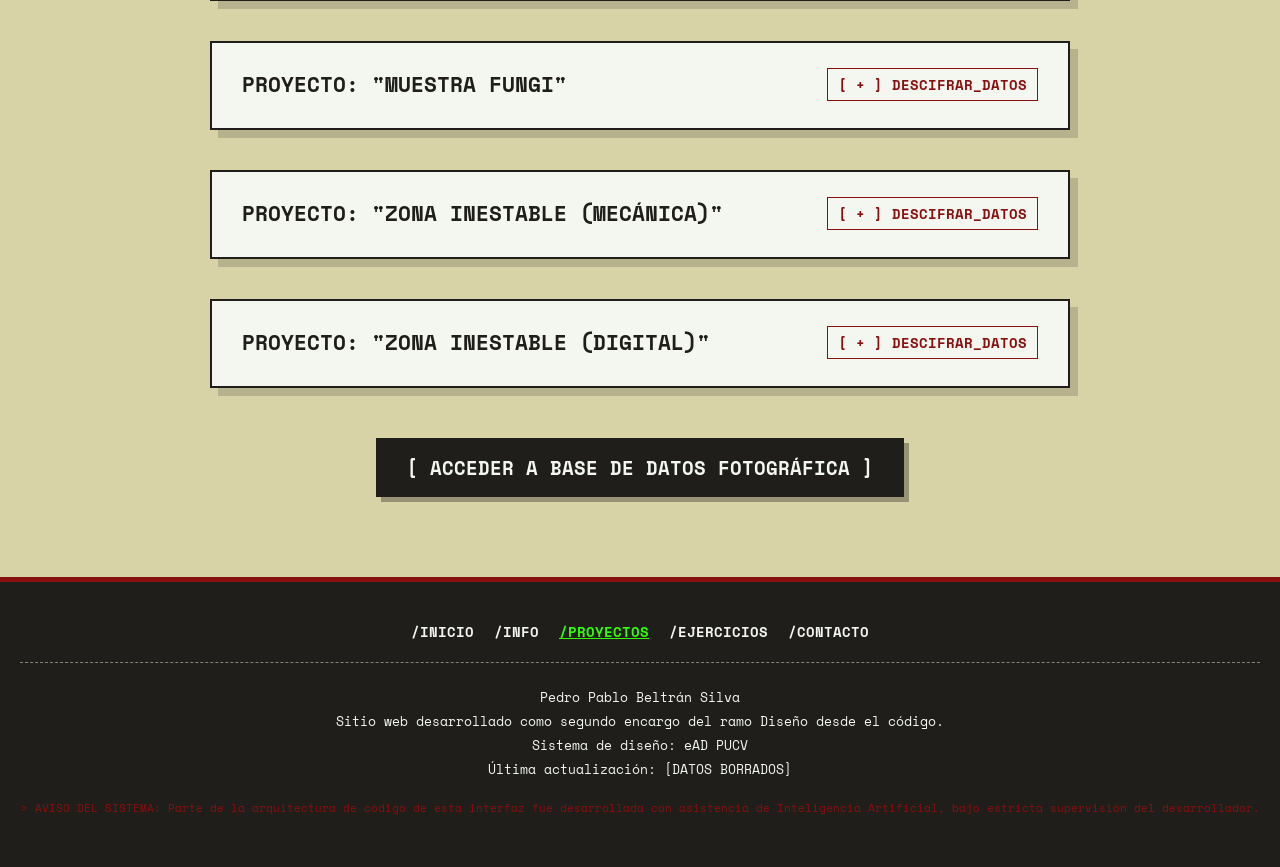
<file: proyectos.html>
<!DOCTYPE html>
<html lang="es">
<head>
    <meta charset="UTF-8">
    <meta name="viewport" content="width=device-width, initial-scale=1.0">
    <title>Cian | Proyectos</title>
    <link href="https://fonts.googleapis.com/css2?family=Space+Mono:ital,wght@0,400;0,700;1,400&display=swap" rel="stylesheet">
    <link rel="stylesheet" href="style.css">
</head>
<body>

    <audio id="bg-music" loop></audio>
    <div id="music-player-container">
        <div class="music-icon-wrapper">
            <button id="stop-music-btn">X</button>
            <img src="clippy/icono-musica.png" id="music-icon" alt="Cambiar Música">
        </div>
        <span id="current-track-label">> Esperando...</span>
        <input type="range" id="volume-slider" min="0" max="1" step="0.01" value="0.5" title="Ajustar Volumen">
    </div>

    <div class="noise-overlay"></div>
    <div class="vignette-overlay"></div>

    <header>
        <h1 class="flicker">Proyectos_</h1>
        <p class="subtitle">Anomalías y Proyectos</p>
        
        <nav class="main-nav">
            <ul>
                <li><a href="index.html">/INICIO</a></li>
                <li><a href="sobre_mi.html">/INFO</a></li>
                <li><a href="proyectos.html" class="active">/PROYECTOS</a></li>
                <li><a href="ejercicios.html">/EJERCICIOS</a></li>
                <li><a href="contacto.html">/CONTACTO</a></li>
            </ul>
        </nav>
    </header>

    <div class="container">
        <section>
            <h2>[ BASE DE DATOS DE PROYECTOS ]</h2>

            <div class="projects-grid">
                
                <div class="project-card">
                    <div class="project-header">
                        <span class="project-title">Proyecto: "Elaris"</span>
                        <span class="toggle-indicator">[ + ] DESCIFRAR_DATOS</span>
                    </div>
                    <div class="project-content">
                        <div class="project-author">Autorizado por: P. Beltrán</div>
                        <div class="project-context">Nivel de Seguridad: Diseño Tipográfico 2025 S2</div>
                        <p class="project-description">La tipografía presentada es una elaboración basada en un concepto abstracto: la ligereza. Emplea un juego de contrastes entre piezas gruesas y piezas delgadas. No se trata solo de algo delgado, sino de algo dinámico que evoca movimiento, como el agua o el flujo del aire.</p>
                        <div class="gallery-container">
                            <div class="gallery-track">
                                <img src="fotos proyectos/elaris foto 1.png" alt="Elaris 1">
                                <img src="fotos proyectos/elaris foto 2.png" alt="Elaris 2">
                                <img src="fotos proyectos/elaris foto 3.png" alt="Elaris 3">
                            </div>
                        </div>
                    </div>
                </div>

                <div class="project-card">
                    <div class="project-header">
                        <span class="project-title">Proyecto: "FMD-2024"</span>
                        <span class="toggle-indicator">[ + ] DESCIFRAR_DATOS</span>
                    </div>
                    <div class="project-content">
                        <div class="project-author">Autorizado por: P. Beltrán</div>
                        <div class="project-context">Nivel de Seguridad: Fabricación Digital 2024</div>
                        <p class="project-description">Construcción basada en el aprovechamiento de material y encajes. Estructura cuadrada central. Capacidad de producir 4 soportes (sillas) y la base principal (mesa) a partir de los sobrantes del diseño.</p>
                        <div class="gallery-container">
                            <div class="gallery-track">
                                <img src="fotos proyectos/fmd foto 1.png" alt="FMD 1">
                                <img src="fotos proyectos/fmd foto 2.png" alt="FMD 2">
                                <img src="fotos proyectos/fmd foto 3.png" alt="FMD 3">
                            </div>
                        </div>
                    </div>
                </div>

                <div class="project-card">
                    <div class="project-header">
                        <span class="project-title">Proyecto: "Fluidez en Contrastes"</span>
                        <span class="toggle-indicator">[ + ] DESCIFRAR_DATOS</span>
                    </div>
                    <div class="project-content">
                        <div class="project-author">Autorizado por: P. Beltrán</div>
                        <div class="project-context">Nivel de Seguridad: Taller del Hacer Visible 2024</div>
                        <p class="project-description">Composición generada a través de la recolección y ordenamiento de fragmentos de Manuel Sanfuentes, Carlos Covarrubias y el texto de Iván Ilich "El viñedo del texto". Reconstrucción de datos literarios.</p>
                        <div class="gallery-container">
                            <div class="gallery-track">
                                <img src="fotos proyectos/pedro pablo foto 1.png" alt="Pedro 1">
                                <img src="fotos proyectos/pedro pablo foto 2.png" alt="Pedro 2">
                                <img src="fotos proyectos/pedro pablo foto 3.png" alt="Pedro 3">
                            </div> 
                        </div>
                    </div>
                </div>

                <div class="project-card">
                    <div class="project-header">
                        <span class="project-title">Proyecto: "Servidor Imagen Escrita"</span>
                        <span class="toggle-indicator">[ + ] DESCIFRAR_DATOS</span>
                    </div>
                    <div class="project-content">
                        <div class="project-author">Autorizado por: P. Beltrán</div>
                        <div class="project-context">Nivel de Seguridad: Imagen Escrita 2023</div>
                        <p class="project-description">Portafolio dinámico que almacena ejercicios de programación. Interfaz diseñada para mostrar títulos informativos al desplazar el cursor, evitando redirecciones innecesarias en el servidor local.</p>
                        <div class="gallery-container">
                            <div class="gallery-track">
                                <img src="fotos proyectos/sitio web foto 1.png" alt="Sitio 1">
                                <img src="fotos proyectos/sitio web foto 2.png" alt="Sitio 2">
                                <img src="fotos proyectos/sitio web foto 3.png" alt="Sitio 3">
                            </div>
                        </div>
                    </div>
                </div>

                <div class="project-card">
                    <div class="project-header">
                        <span class="project-title">Proyecto: "Muestra Fungi"</span>
                        <span class="toggle-indicator">[ + ] DESCIFRAR_DATOS</span>
                    </div>
                    <div class="project-content">
                        <div class="project-author">Autorizado por: P. Beltrán</div>
                        <div class="project-context">Nivel de Seguridad: Ocasión Editorial 2025</div>
                        <p class="project-description">Investigación centrada en la diversidad de organismos fúngicos del Parque Nacional La Campana. Folleto de pliegue no convencional documentando características morfológicas y procesos de propagación.</p>
                        <div class="gallery-container">
                            <div class="gallery-track">
                                <img src="fotos proyectos/f 1.png" alt="Folleto 1">
                                <img src="fotos proyectos/f 2.png" alt="Folleto 2">
                                <img src="fotos proyectos/f 3.png" alt="Folleto 3">
                            </div>
                        </div>
                    </div>
                </div>

                <div class="project-card">
                    <div class="project-header">
                        <span class="project-title">Proyecto: "Zona Inestable (Mecánica)"</span>
                        <span class="toggle-indicator">[ + ] DESCIFRAR_DATOS</span>
                    </div>
                    <div class="project-content">
                        <div class="project-author">Investigadores: C. Cabezas, V. Bravo, P. Beltrán</div>
                        <div class="project-context">Nivel de Seguridad: Diseño de Interacción 2026</div>
                        <p class="project-description">Prototipo físico basado en la vulnerabilidad de la materia. El sujeto construye la estructura y utiliza una herramienta extendible para derribar piezas rivales sin causar un colapso total.</p>
                        <div class="gallery-container">
                            <div class="gallery-track">
                                <img src="fotos proyectos/foto1.jpg" alt="Zona 1">
                                <img src="fotos proyectos/foto2.jpg" alt="Zona 2">
                                <img src="fotos proyectos/foto3.jpg" alt="Zona 3">
                            </div>
                        </div>
                    </div>
                </div>

                <div class="project-card">
                    <div class="project-header">
                        <span class="project-title">Proyecto: "Zona Inestable (Digital)"</span>
                        <span class="toggle-indicator">[ + ] DESCIFRAR_DATOS</span>
                    </div>
                    <div class="project-content">
                        <div class="project-author">Autorizado por: P. Beltrán</div>
                        <div class="project-context">Nivel de Seguridad: Diseño de Interacción 2026</div>
                        <p class="project-description">Aislamiento del concepto de "gravedad" como variable central. Experiencia digital generada a partir del prototipo mecánico, transformando las físicas del entorno base en una nueva interfaz.</p>
                        <div class="gallery-container">
                            <div class="gallery-track">
                                <img src="fotos proyectos/Portada Zona inestable Web PPBS.png" alt="Zona Web 1">
                                <img src="fotos proyectos/PPBS CAPTURAS PAGINA (3).png" alt="Zona Web 2">
                                <img src="fotos proyectos/PPBS CAPTURAS PAGINA (18).png" alt="Zona Web 3">
                            </div>
                        </div>
                    </div>
                </div>

            </div>

            <div class="global-gallery-btn-container">
                <button id="open-global-gallery" class="btn-vintage">[ ACCEDER A BASE DE DATOS FOTOGRÁFICA ]</button>
            </div>
        </section>
    </div>

    <footer>
        <nav class="footer-nav">
            <ul>
                <li><a href="index.html">/INICIO</a></li>
                <li><a href="sobre_mi.html">/INFO</a></li>
                <li><a href="proyectos.html" class="active">/PROYECTOS</a></li>
                <li><a href="ejercicios.html">/EJERCICIOS</a></li>
                <li><a href="contacto.html">/CONTACTO</a></li>
            </ul>
        </nav>
        <p style="margin: 5px 0;">Pedro Pablo Beltrán Silva</p>
        <p style="margin: 5px 0;">Sitio web desarrollado como segundo encargo del ramo Diseño desde el código.</p>
        <p style="margin: 5px 0;">Sistema de diseño: eAD PUCV</p>
        <p style="margin: 5px 0;">Última actualización: [DATOS BORRADOS]</p>
        <p style="color: var(--accent-creepy); font-size: 0.7rem; margin-top: 20px;">
            > AVISO DEL SISTEMA: Parte de la arquitectura de código de esta interfaz fue desarrollada con asistencia de Inteligencia Artificial, bajo estricta supervisión del desarrollador.
        </p>
    </footer>

    <div id="global-gallery-modal">
        <div class="modal-header">
            <h2>> /REGISTRO_COMPLETO</h2>
            <span id="close-modal">&times;</span>
        </div>
        <div class="modal-grid" id="modal-grid-content"></div>
    </div>

    <div id="crash-screen">
        <div class="crash-text">[ ADVERTENCIA ]</div>
        <div class="crash-text">SISTEMA SOBRECARGADO</div>
        <div class="crash-text">SISTEMA COMPROMETIDO... REINICIANDO_</div>
    </div>

    <div id="assistant-container">
        <div class="assistant-bubble" id="assistant-bubble">
            <span id="assistant-text"></span>
        </div>
        <div class="assistant-sprite" id="clippy-sprite"></div>
    </div>

    <script src="script.js"></script>
</body>
</html>
</file>
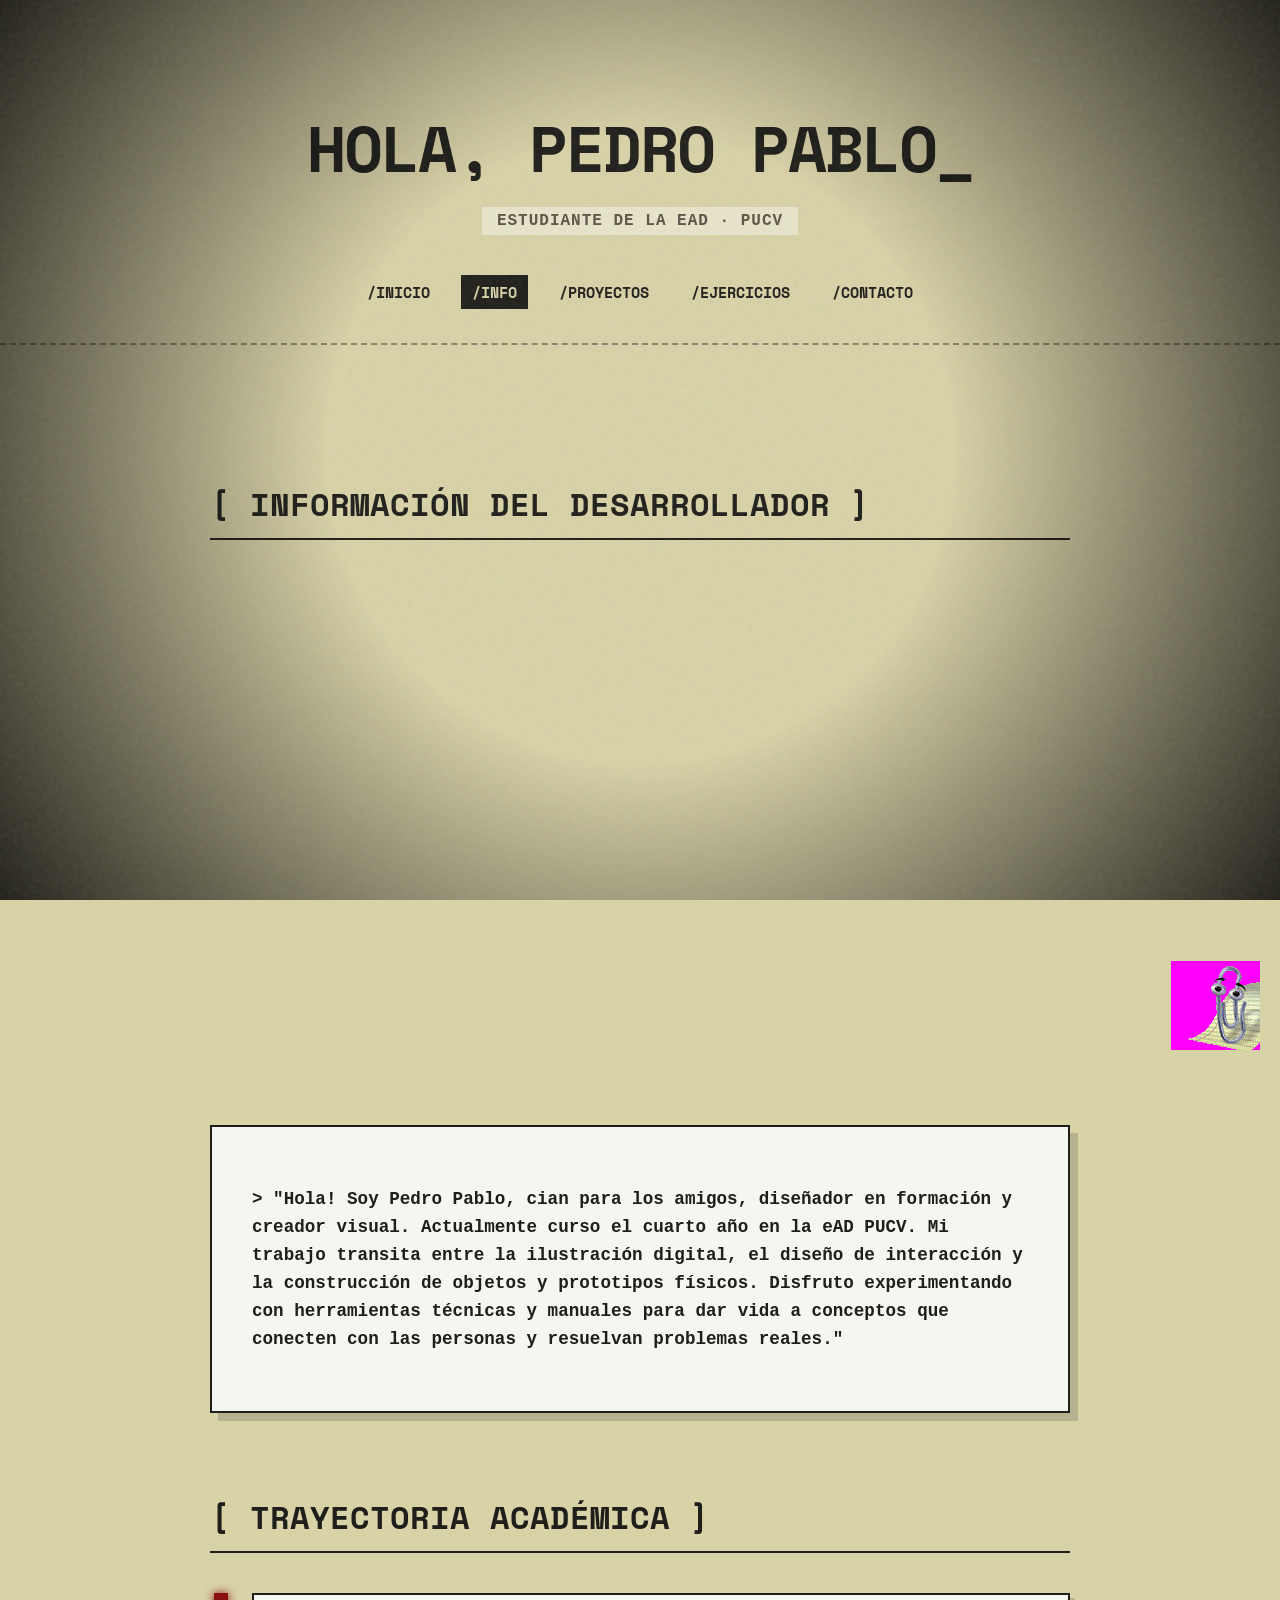
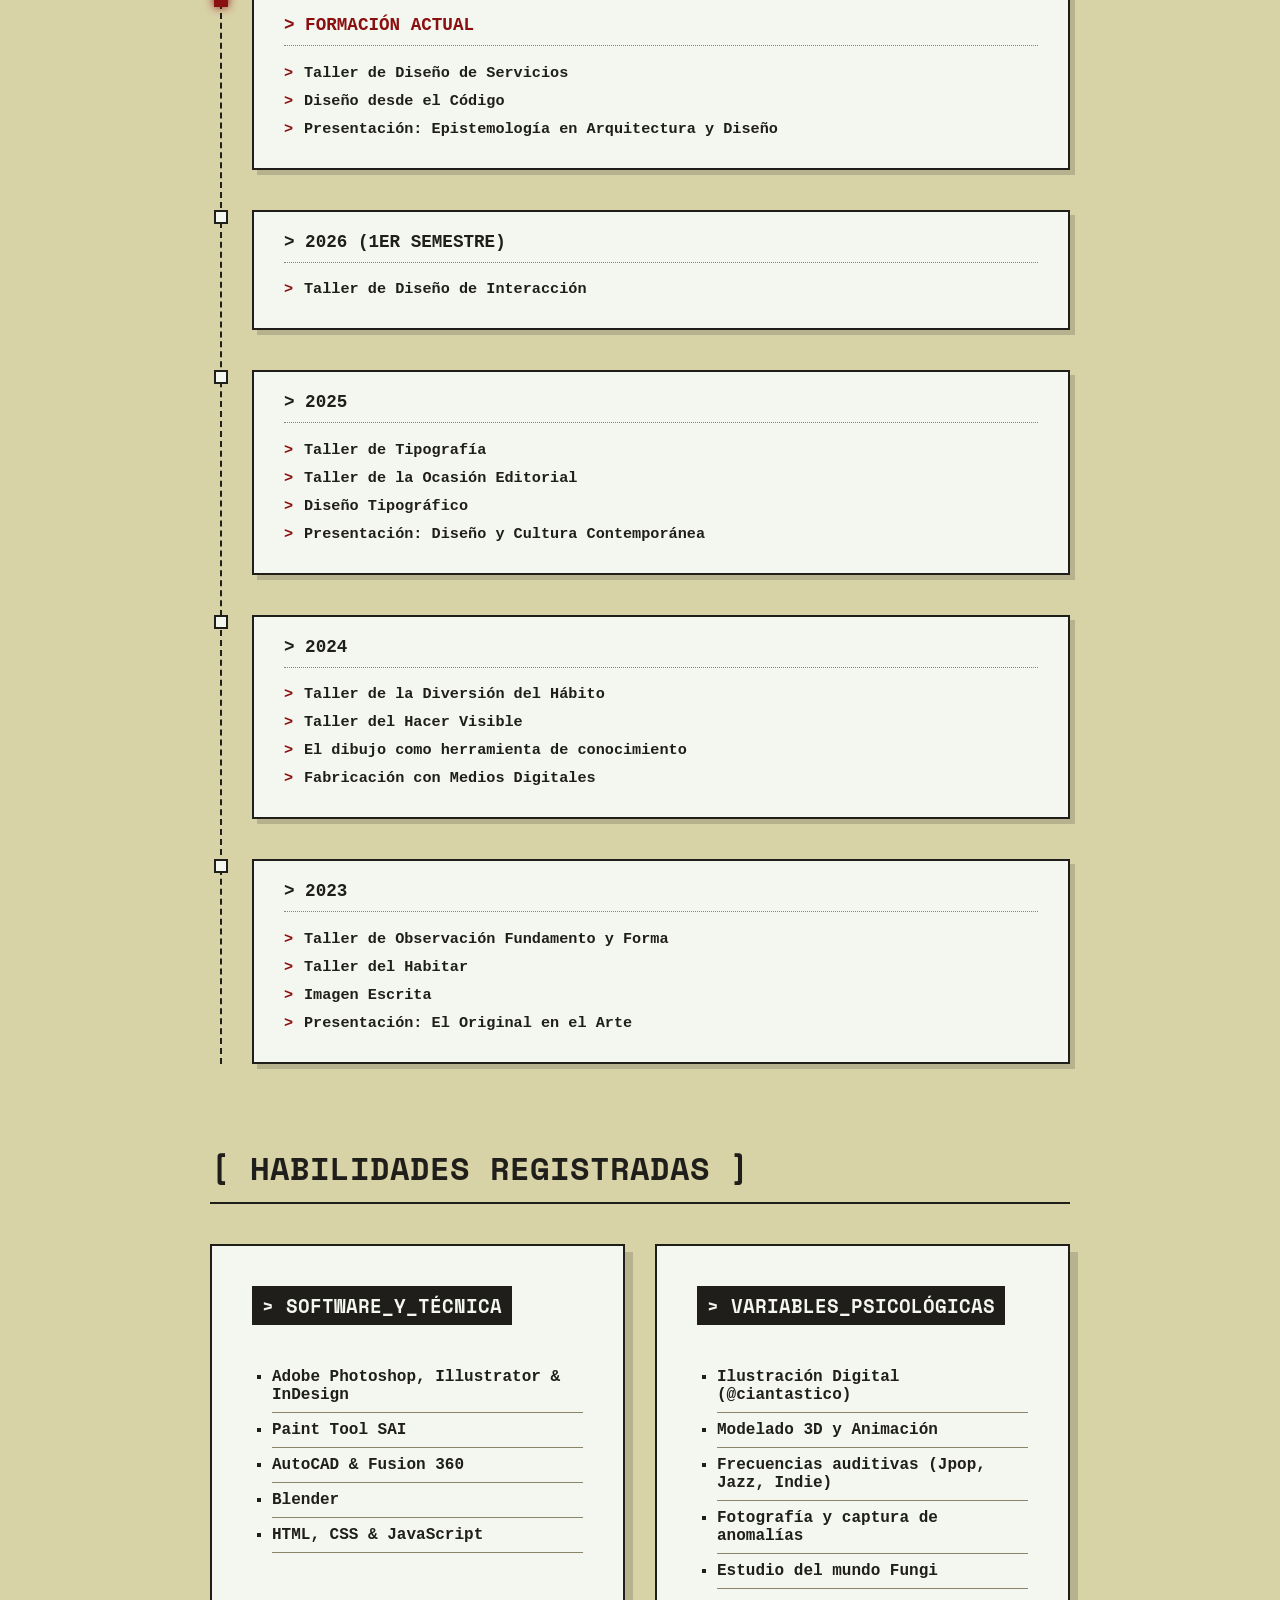
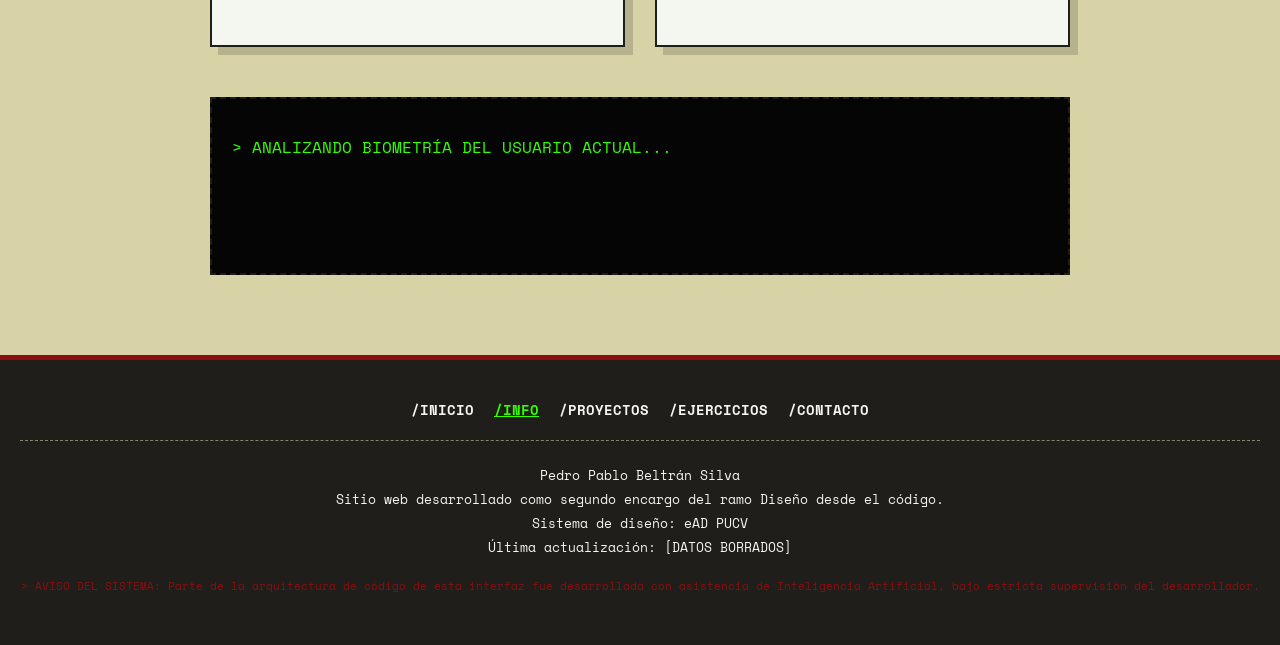
<file: sobre_mi.html>
<!DOCTYPE html>
<html lang="es">
<head>
    <meta charset="UTF-8">
    <meta name="viewport" content="width=device-width, initial-scale=1.0">
    <title>Cian | Archivo Personal</title>
    <link href="https://fonts.googleapis.com/css2?family=Space+Mono:ital,wght@0,400;0,700;1,400&display=swap" rel="stylesheet">
    <link rel="stylesheet" href="style.css">
</head>
<body>

    <audio id="bg-music" loop></audio>
    <div id="music-player-container">
        <div class="music-icon-wrapper">
            <button id="stop-music-btn">X</button>
            <img src="clippy/icono-musica.png" id="music-icon" alt="Cambiar Música">
        </div>
        <span id="current-track-label">> Esperando...</span>
        <input type="range" id="volume-slider" min="0" max="1" step="0.01" value="0.5" title="Ajustar Volumen">
    </div>

    <div class="noise-overlay"></div>
    <div class="vignette-overlay"></div>

    <header>
        <h1 class="flicker">Hola, Pedro Pablo_</h1>
        <p class="subtitle">Estudiante de la eAD · PUCV</p>
        
        <nav class="main-nav">
            <ul>
                <li><a href="index.html">/INICIO</a></li>
                <li><a href="sobre_mi.html" class="active">/INFO</a></li>
                <li><a href="proyectos.html">/PROYECTOS</a></li>
                <li><a href="ejercicios.html">/EJERCICIOS</a></li>
                <li><a href="contacto.html">/CONTACTO</a></li>
            </ul>
        </nav>
    </header>

    <div class="container">
        <section>
            <h2>[ INFORMACIÓN DEL DESARROLLADOR ]</h2>

            <div class="about-box">
                <p class="about-text">
                    > "Hola! Soy Pedro Pablo, cian para los amigos, diseñador en formación y creador visual. Actualmente curso el cuarto año en la eAD PUCV. Mi trabajo transita entre la ilustración digital, el diseño de interacción y la construcción de objetos y prototipos físicos. Disfruto experimentando con herramientas técnicas y manuales para dar vida a conceptos que conecten con las personas y resuelvan problemas reales."
                </p>
            </div>
        </section>

        <section>
            <h2>[ TRAYECTORIA ACADÉMICA ]</h2>
            <div class="timeline">
                <div class="timeline-item active-status">
                    <div class="timeline-dot"></div>
                    <div class="timeline-content">
                        <h3>> FORMACIÓN ACTUAL</h3>
                        <ul class="timeline-list">
                            <li>Taller de Diseño de Servicios</li>
                            <li>Diseño desde el Código</li>
                            <li>Presentación: Epistemología en Arquitectura y Diseño</li>
                        </ul>
                    </div>
                </div>
                <div class="timeline-item">
                    <div class="timeline-dot"></div>
                    <div class="timeline-content">
                        <h3>> 2026 (1er Semestre)</h3>
                        <ul class="timeline-list">
                            <li>Taller de Diseño de Interacción</li>
                        </ul>
                    </div>
                </div>
                <div class="timeline-item">
                    <div class="timeline-dot"></div>
                    <div class="timeline-content">
                        <h3>> 2025</h3>
                        <ul class="timeline-list">
                            <li>Taller de Tipografía</li>
                            <li>Taller de la Ocasión Editorial</li>
                            <li>Diseño Tipográfico</li>
                            <li>Presentación: Diseño y Cultura Contemporánea</li>
                        </ul>
                    </div>
                </div>
                <div class="timeline-item">
                    <div class="timeline-dot"></div>
                    <div class="timeline-content">
                        <h3>> 2024</h3>
                        <ul class="timeline-list">
                            <li>Taller de la Diversión del Hábito</li>
                            <li>Taller del Hacer Visible</li>
                            <li>El dibujo como herramienta de conocimiento</li>
                            <li>Fabricación con Medios Digitales</li>
                        </ul>
                    </div>
                </div>
                <div class="timeline-item">
                    <div class="timeline-dot"></div>
                    <div class="timeline-content">
                        <h3>> 2023</h3>
                        <ul class="timeline-list">
                            <li>Taller de Observación Fundamento y Forma</li>
                            <li>Taller del Habitar</li>
                            <li>Imagen Escrita</li>
                            <li>Presentación: El Original en el Arte</li>
                        </ul>
                    </div>
                </div>
            </div>
        </section>

        <section>
            <h2>[ HABILIDADES REGISTRADAS ]</h2>
            <div class="skills-interests-grid">
                <div class="editorial-group">
                    <h3>> SOFTWARE_Y_TÉCNICA</h3>
                    <ul class="editorial-list">
                        <li>Adobe Photoshop, Illustrator & InDesign</li>
                        <li>Paint Tool SAI</li>
                        <li>AutoCAD & Fusion 360</li>
                        <li>Blender</li>
                        <li>HTML, CSS & JavaScript</li>
                    </ul>
                </div>
                <div class="editorial-group">
                    <h3>> VARIABLES_PSICOLÓGICAS</h3>
                    <ul class="editorial-list">
                        <li>Ilustración Digital (@ciantastico)</li>
                        <li>Modelado 3D y Animación</li>
                        <li>Frecuencias auditivas (Jpop, Jazz, Indie)</li>
                        <li>Fotografía y captura de anomalías</li>
                        <li>Estudio del mundo Fungi</li>
                    </ul>
                </div>
            </div>

            <div class="easter-egg-box">
                <p>> ANALIZANDO BIOMETRÍA DEL USUARIO ACTUAL...</p>
                <p class="reveal-text delay-1">> HUELLA DIGITAL NO RECONOCIDA.</p>
                <p class="reveal-text delay-2">> Espera... ¿no eres Pedro Pablo?</p>
                <p class="reveal-text delay-3">> ERROR. INTRUSO DETECTADO. REPORTE DE SEGURIDAD ENVIADO.</p>
            </div>
        </section>
    </div>

    <footer>
        <nav class="footer-nav">
            <ul>
                <li><a href="index.html">/INICIO</a></li>
                <li><a href="sobre_mi.html" class="active">/INFO</a></li>
                <li><a href="proyectos.html">/PROYECTOS</a></li>
                <li><a href="ejercicios.html">/EJERCICIOS</a></li>
                <li><a href="contacto.html">/CONTACTO</a></li>
            </ul>
        </nav>
        <p style="margin: 5px 0;">Pedro Pablo Beltrán Silva</p>
        <p style="margin: 5px 0;">Sitio web desarrollado como segundo encargo del ramo Diseño desde el código.</p>
        <p style="margin: 5px 0;">Sistema de diseño: eAD PUCV</p>
        <p style="margin: 5px 0;">Última actualización: [DATOS BORRADOS]</p>
        <p style="color: var(--accent-creepy); font-size: 0.7rem; margin-top: 20px;">
            > AVISO DEL SISTEMA: Parte de la arquitectura de código de esta interfaz fue desarrollada con asistencia de Inteligencia Artificial, bajo estricta supervisión del desarrollador.
        </p>
    </footer>

    <div id="crash-screen">
        <div class="crash-text">[ ADVERTENCIA ]</div>
        <div class="crash-text">SISTEMA SOBRECARGADO</div>
        <div class="crash-text">SISTEMA COMPROMETIDO... REINICIANDO_</div>
    </div>

    <div id="assistant-container">
        <div class="assistant-bubble" id="assistant-bubble">
            <span id="assistant-text"></span>
        </div>
        <div class="assistant-sprite" id="clippy-sprite"></div>
    </div>

    <script src="script.js"></script>
</body>
</html>
</file>
<file: style.css>
@import url('https://fonts.googleapis.com/css2?family=Space+Mono:ital,wght@0,400;0,700;1,400&display=swap');

:root {
    --bg-backrooms: #d8d2a7; 
    --carpet-brown: #5c5443;
    --fluor-light: #f4f6f0;
    --text-dark: #1f1e1a;
    --accent-creepy: #8a0f0f; 
    --border-harsh: #8a8569;
    --terminal-green: #33ff00; 
}

* { box-sizing: border-box; }
body, html { margin: 0; padding: 0; font-family: 'Courier New', Courier, monospace; background-color: var(--bg-backrooms); color: var(--text-dark); overflow-x: hidden; position: relative; }

/* ==========================================
   PANTALLA DE ARRANQUE (BOOT SCREEN)
   ========================================== */
#boot-screen { position: fixed; top: 0; left: 0; width: 100vw; height: 100vh; background-color: #050505; color: var(--terminal-green); font-family: 'Space Mono', monospace; z-index: 10000; display: flex; flex-direction: column; padding: 40px; transition: opacity 0.8s ease, visibility 0.8s ease; }
#boot-screen.hidden { opacity: 0; visibility: hidden; }
#boot-screen::after { content: " "; display: block; position: absolute; top: 0; left: 0; bottom: 0; right: 0; background: linear-gradient(rgba(18, 16, 16, 0) 50%, rgba(0, 0, 0, 0.25) 50%), linear-gradient(90deg, rgba(255, 0, 0, 0.06), rgba(0, 255, 0, 0.02), rgba(0, 0, 255, 0.06)); z-index: 2; background-size: 100% 2px, 3px 100%; pointer-events: none; }
.boot-line { margin: 5px 0; font-size: 1.1rem; text-shadow: 0 0 5px var(--terminal-green); }
.cursor-blink { display: inline-block; width: 10px; height: 1.2rem; background-color: var(--terminal-green); animation: blink 1s step-end infinite; vertical-align: bottom; margin-left: 5px; }
@keyframes blink { 0%, 100% { opacity: 1; } 50% { opacity: 0; } }

#login-container { margin-top: 30px; display: none; flex-direction: column; align-items: flex-start; z-index: 10; }
#login-btn { background: var(--terminal-green); color: #000; font-family: 'Space Mono', monospace; font-size: 1.2rem; font-weight: 700; border: none; padding: 10px 20px; cursor: pointer; margin-top: 20px; box-shadow: 0 0 10px var(--terminal-green); transition: all 0.2s; }
#login-btn:hover { background: #fff; color: #000; box-shadow: 0 0 20px #fff; }

/* ==========================================
   EFECTOS LIMINALES BACKROOMS
   ========================================== */
body::before { content: ''; position: fixed; top: 0; left: 0; width: 100vw; height: 100vh; background-image: repeating-linear-gradient(90deg, transparent, transparent 38px, rgba(0,0,0,0.04) 38px, rgba(0,0,0,0.04) 40px); z-index: -2; pointer-events: none; }
.vignette-overlay { position: fixed; top: 0; left: 0; width: 100vw; height: 100vh; background: radial-gradient(circle, rgba(0,0,0,0) 40%, rgba(0,0,0,0.85) 100%); pointer-events: none; z-index: 9997; }
.noise-overlay { position: fixed; top: 0; left: 0; width: 100vw; height: 100vh; pointer-events: none; z-index: 9998; background: url('data:image/svg+xml;utf8,%3Csvg viewBox="0 0 200 200" xmlns="http://www.w3.org/2000/svg"%3E%3Cfilter id="noiseFilter"%3E%3CfeTurbulence type="fractalNoise" baseFrequency="0.9" numOctaves="4" stitchTiles="stitch"/%3E%3C/filter%3E%3Crect width="100%25" height="100%25" filter="url(%23noiseFilter)" opacity="0.08"/%3E%3C/svg%3E'); }
.flicker { animation: flickerLight 5s infinite; }
@keyframes flickerLight { 0%, 19.999%, 22%, 62.999%, 64%, 64.999%, 70%, 100% { opacity: 1; } 20%, 21.999%, 63%, 63.999%, 65%, 69.999% { opacity: 0.4; } }

/* --- NAVEGACIÓN Y ENCABEZADO --- */
header { text-align: center; padding: 100px 20px 40px; position: relative; z-index: 10; border-bottom: 2px dashed var(--border-harsh); margin-bottom: 0;}
h1 { font-family: 'Space Mono', monospace; font-size: 4rem; font-weight: 700; margin: 0; color: var(--text-dark); letter-spacing: -2px; text-transform: uppercase; }
.subtitle { font-size: 1rem; font-weight: 700; color: var(--carpet-brown); margin-top: 12px; letter-spacing: 1px; text-transform: uppercase; background-color: rgba(255,255,255,0.4); display: inline-block; padding: 5px 15px;}

.main-nav { margin-top: 30px; }
.main-nav ul { list-style: none; padding: 0; margin: 0; display: inline-flex; gap: 20px; flex-wrap: wrap; justify-content: center; }
.main-nav a { text-decoration: none; color: var(--text-dark); font-family: 'Space Mono', monospace; font-weight: 700; text-transform: uppercase; font-size: 0.95rem; padding: 5px 10px; border: 1px solid transparent; transition: all 0.2s; background: transparent; }
.main-nav a:hover, .main-nav a.active { border: 1px solid var(--text-dark); background: var(--text-dark); color: var(--bg-backrooms); }

/* --- BREADCRUMBS / MENÚ DE VOLVER --- */
.breadcrumb-container { margin-top: 0px; margin-bottom: 30px; font-family: 'Space Mono', monospace; font-size: 0.85rem; }
.breadcrumb-link { text-decoration: none; color: var(--carpet-brown); font-weight: bold; background: rgba(255,255,255,0.3); padding: 4px 10px; border: 1px dashed var(--border-harsh); display: inline-block; transition: all 0.2s; }
.breadcrumb-link:hover { color: var(--accent-creepy); border-color: var(--accent-creepy); background: #fff; }

/* --- FOOTER Y NAVEGACIÓN SECUNDARIA --- */
footer { text-align: center; background-color: var(--text-dark); color: var(--fluor-light); padding: 40px 20px; font-family: 'Space Mono', monospace; font-size: 0.8rem; border-top: 5px solid var(--accent-creepy); margin-top: 50px; position: relative; z-index: 10;}
.footer-nav { margin-bottom: 25px; border-bottom: 1px dashed var(--border-harsh); padding-bottom: 20px; }
.footer-nav ul { list-style: none; padding: 0; margin: 0; display: inline-flex; gap: 20px; flex-wrap: wrap; justify-content: center; }
.footer-nav a { color: var(--fluor-light); text-decoration: none; font-weight: bold; font-size: 0.85rem; transition: color 0.2s; }
.footer-nav a:hover, .footer-nav a.active { color: var(--terminal-green); text-decoration: underline; }

/* --- CONTENIDO GENERAL --- */
.container { max-width: 900px; margin: 0 auto; padding: 0 20px; position: relative; z-index: 10; }

section { margin: 80px 0; }
section:first-of-type { margin-top: 0; } 

h2 { font-family: 'Space Mono', monospace; font-size: 2rem; font-weight: 700; border-bottom: 2px solid var(--text-dark); padding-bottom: 10px; margin-bottom: 40px; text-transform: uppercase; }

/* MAGIA: CENTRADO VERTICAL Y OCULTAMIENTO DE CONTENIDO */
section:first-of-type h2:first-of-type {
    margin-top: 15vh;    
    margin-bottom: 65vh; 
}

/* PUNTO DE ATERRIZAJE PARA EL TELETRANSPORTE */
section:first-of-type h2:first-of-type + * {
    scroll-margin-top: 15vh; 
}

.about-box, .editorial-group, .contact-wrapper { background: var(--fluor-light); border: 2px solid var(--text-dark); padding: 40px; box-shadow: 8px 8px 0px rgba(0,0,0,0.15); }
.about-text { font-size: 1.1rem; line-height: 1.6; color: var(--text-dark); font-weight: bold; }

.skills-interests-grid { display: grid; grid-template-columns: 1fr 1fr; gap: 30px; }
.editorial-group h3 { font-family: 'Space Mono', monospace; font-size: 1.2rem; background: var(--text-dark); color: var(--fluor-light); padding: 5px 10px; margin-top: 0; display: inline-block;}
.editorial-list { list-style: square; padding-left: 20px; color: var(--text-dark); }
.editorial-list li { padding: 8px 0; font-weight: bold; border-bottom: 1px solid var(--border-harsh); }
.editorial-list li:hover { background-color: rgba(0,0,0,0.05); }

/* --- PROYECTOS --- */
.projects-grid { display: flex; flex-direction: column; gap: 40px; }
.project-card { background: var(--fluor-light); border: 2px solid var(--text-dark); display: flex; flex-direction: column; box-shadow: 8px 8px 0px rgba(0,0,0,0.15); transition: transform 0.2s, background 0.3s; cursor: pointer; }
.project-card:hover { transform: translate(-2px, -2px); box-shadow: 10px 10px 0px rgba(0,0,0,0.2); }
.project-card.active { background: #e8e8e8; }
.project-header { padding: 25px 30px; display: flex; justify-content: space-between; align-items: center; border-bottom: 2px solid transparent; transition: border 0.3s; }
.project-card.active .project-header { border-bottom: 2px dashed var(--border-harsh); }
.project-title { font-family: 'Space Mono', monospace; font-size: 1.3rem; color: var(--text-dark); text-decoration: none; font-weight: 700; margin: 0; text-transform: uppercase; }
.toggle-indicator { font-family: 'Space Mono', monospace; font-size: 0.9rem; font-weight: 700; color: var(--accent-creepy); padding: 5px 10px; border: 1px solid var(--accent-creepy); transition: all 0.3s; }
.project-card.active .toggle-indicator { background: var(--text-dark); color: var(--fluor-light); border-color: var(--text-dark); content: "[ - ] CERRAR"; }
.project-content { max-height: 0; overflow: hidden; opacity: 0; transition: max-height 0.6s cubic-bezier(0.4, 0, 0.2, 1), opacity 0.4s ease; padding: 0 30px; }
.project-card.active .project-content { max-height: 1500px; opacity: 1; padding: 0 30px 30px 30px; margin-top: 20px; }
.project-author { font-size: 0.9rem; color: var(--carpet-brown); font-weight: bold; margin-bottom: 10px; }
.project-context { display: inline-block; background: var(--text-dark); color: var(--bg-backrooms); padding: 3px 8px; font-size: 0.8rem; font-weight: bold; text-transform: uppercase; margin-bottom: 20px; }
.project-description { font-size: 0.95rem; line-height: 1.5; font-weight: bold; margin-bottom: 20px; }
.gallery-container { padding: 20px; background: rgba(0,0,0,0.05); overflow-x: auto; white-space: nowrap; border: 1px dashed var(--border-harsh); }
.gallery-track img { width: 250px; height: 250px; object-fit: cover; margin-right: 15px; border: 2px solid var(--text-dark); filter: grayscale(80%) sepia(30%) contrast(1.2); transition: filter 0.3s; }
.gallery-track img:hover { filter: grayscale(0%) sepia(0%); }

/* --- BLOQUES DE EJERCICIOS DE CÓDIGO --- */
.code-exercise-box { background: #111; color: var(--terminal-green); border: 2px solid var(--text-dark); padding: 25px; margin-bottom: 40px; font-family: 'Space Mono', monospace; box-shadow: 6px 6px 0px rgba(0,0,0,0.2); }
.code-exercise-box h3 { color: #fff; margin-top: 0; font-size: 1.2rem; border-bottom: 1px solid var(--terminal-green); padding-bottom: 8px; text-transform: uppercase; }
/* Soporte para códigos largos con scroll y formato pre */
.code-block { background: #000; padding: 15px; border: 1px dashed var(--terminal-green); overflow-x: auto; overflow-y: auto; max-height: 400px; font-size: 0.85rem; line-height: 1.4; color: var(--terminal-green); margin-top: 15px; }
.code-block pre { margin: 0; font-family: 'Courier New', Courier, monospace; white-space: pre-wrap; word-wrap: break-word; }

/* BOTONES Y CONTACTO */
.global-gallery-btn-container { text-align: center; margin: 50px 0; }
.btn-vintage { background-color: var(--text-dark); color: var(--fluor-light); font-family: 'Space Mono', monospace; font-size: 1.2rem; font-weight: 700; padding: 15px 30px; cursor: pointer; border: none; text-transform: uppercase; transition: background 0.2s; box-shadow: 5px 5px 0px rgba(0,0,0,0.3); display: inline-block; text-decoration: none;}
.btn-vintage:hover { background-color: var(--accent-creepy); transform: translate(-2px, -2px); box-shadow: 7px 7px 0px rgba(0,0,0,0.4); }
.contact-form { display: flex; flex-direction: column; gap: 20px; }
.contact-form input, .contact-form textarea { width: 100%; padding: 15px; border: 2px solid var(--text-dark); background-color: rgba(0,0,0,0.03); color: var(--text-dark); font-family: 'Space Mono', monospace; font-size: 1rem; outline: none; transition: background 0.3s; }
.contact-form input:focus, .contact-form textarea:focus { border-color: var(--accent-creepy); background-color: #fff; }
.social-links { text-align: center; margin-top: 40px; border-top: 2px dashed var(--border-harsh); padding-top: 20px; }
.social-links a { color: var(--text-dark); text-decoration: none; font-family: 'Space Mono', monospace; font-weight: bold; font-size: 1.1rem; margin: 0 15px; text-transform: uppercase; }
.social-links a:hover { color: var(--accent-creepy); text-decoration: underline; }

/* MODAL GLOBAL */
#global-gallery-modal { position: fixed; top: 0; left: 0; width: 100vw; height: 100vh; background-color: var(--bg-backrooms); z-index: 10000; display: flex; flex-direction: column; opacity: 0; visibility: hidden; transition: opacity 0.5s ease; overflow-y: auto; padding: 50px 20px; }
#global-gallery-modal.show { opacity: 1; visibility: visible; }
.modal-header { display: flex; justify-content: space-between; align-items: center; max-width: 1200px; width: 100%; margin: 0 auto 40px auto; border-bottom: 3px solid var(--text-dark); padding-bottom: 20px;}
.modal-header h2 { margin: 0; border: none; padding:0; }
#close-modal { font-size: 2.5rem; color: var(--text-dark); cursor: pointer; font-weight: bold; }
#close-modal:hover { color: var(--accent-creepy); }
.modal-grid { display: grid; grid-template-columns: repeat(auto-fill, minmax(250px, 1fr)); gap: 20px; max-width: 1200px; width: 100%; margin: 0 auto; }
.modal-grid img { width: 100%; height: 350px; object-fit: cover; border: 2px solid var(--text-dark); filter: grayscale(100%); transition: filter 0.3s; }
.modal-grid img:hover { filter: grayscale(0%); }

/* LÍNEA DE TIEMPO */
.timeline { position: relative; margin: 40px 0 0 10px; padding-left: 30px; border-left: 2px dashed var(--text-dark); }
.timeline-item { position: relative; margin-bottom: 40px; }
.timeline-dot { position: absolute; left: -38px; top: 0; width: 14px; height: 14px; background-color: var(--fluor-light); border: 2px solid var(--text-dark); }
.timeline-item.active-status .timeline-dot { background-color: var(--accent-creepy); border-color: var(--accent-creepy); box-shadow: 0 0 10px var(--accent-creepy); animation: flickerLight 3s infinite; }
.timeline-content { background: var(--fluor-light); border: 2px solid var(--text-dark); padding: 20px 30px; box-shadow: 5px 5px 0px rgba(0,0,0,0.15); transition: transform 0.2s; }
.timeline-content:hover { transform: translate(-2px, -2px); box-shadow: 7px 7px 0px rgba(0,0,0,0.2); }
.timeline-content h3 { margin-top: 0; font-size: 1.1rem; color: var(--text-dark); border-bottom: 1px dotted var(--border-harsh); padding-bottom: 10px; text-transform: uppercase; }
.timeline-item.active-status h3 { color: var(--accent-creepy); }
.timeline-list { list-style: none; padding-left: 0; margin-bottom: 0; }
.timeline-list li { position: relative; padding-left: 20px; margin-bottom: 10px; font-weight: bold; font-size: 0.95rem; color: var(--text-dark); }
.timeline-list li::before { content: '>'; position: absolute; left: 0; color: var(--accent-creepy); font-weight: bold; }

/* EASTER EGG */
.easter-egg-box { background: #050505; color: var(--terminal-green); padding: 20px; font-family: 'Space Mono', monospace; border: 2px dashed var(--text-dark); margin-top: 50px; cursor: crosshair; transition: background 0.3s; }
.easter-egg-box .reveal-text { opacity: 0; transition: opacity 0.1s; margin: 5px 0; font-size: 0.9rem;}
.easter-egg-box.triggered { background: #1a0505; }
.easter-egg-box.triggered .reveal-text.delay-1 { opacity: 1; transition-delay: 0.5s; }
.easter-egg-box.triggered .reveal-text.delay-2 { opacity: 1; transition-delay: 1.5s; }
.easter-egg-box.triggered .reveal-text.delay-3 { opacity: 1; transition-delay: 3s; color: #ff3333; animation: glitchText 0.1s infinite; font-weight: bold; font-size: 1.1rem; }

/* EFECTO PANTALLA ROJA */
#crash-screen { position: fixed; top: 0; left: 0; width: 100vw; height: 100vh; background-color: #3b0000; color: #ff3333; font-family: 'Space Mono', monospace; font-weight: 700; font-size: 1.5rem; z-index: 10005; display: flex; flex-direction: column; justify-content: center; align-items: center; opacity: 0; visibility: hidden; transition: opacity 0.1s; text-align: center; }
#crash-screen.active { opacity: 1; visibility: visible; }
.crash-text { margin: 10px; animation: glitchText 0.1s infinite; text-shadow: 2px 2px 0px #000; letter-spacing: 2px;}

/* POPUP TERMINAL ROJA */
#red-terminal-popup { position: fixed; top: 0; left: 0; width: 100vw; height: 100vh; background-color: rgba(59, 0, 0, 0.95); z-index: 10006; display: flex; flex-direction: column; justify-content: center; align-items: center; opacity: 0; visibility: hidden; transition: opacity 0.3s; }
#red-terminal-popup.show { opacity: 1; visibility: visible; }
.red-terminal-box { border: 2px solid #ff3333; padding: 40px; background: #1a0000; box-shadow: 0 0 20px #ff3333; text-align: center; width: 90%; max-width: 600px; }
.red-terminal-box p { color: #ff3333; font-family: 'Space Mono', monospace; font-weight: bold; margin-bottom: 20px; font-size: 1.2rem; text-shadow: 2px 2px 0px #000; }
.red-terminal-input { width: 100%; background: transparent; border: 1px solid #ff3333; color: #ff3333; font-family: 'Space Mono', monospace; font-size: 1.5rem; padding: 15px; text-align: center; outline: none; text-transform: uppercase; }
.red-terminal-input:focus { box-shadow: 0 0 15px rgba(255, 51, 51, 0.5); }

/* EFECTO CARGA GLITCH */
.glitch-item { opacity: 0; visibility: hidden; }
.glitch-item.loaded { visibility: visible; animation: slowRetroLoad 1.2s cubic-bezier(0.25, 0.46, 0.45, 0.94) forwards; }
@keyframes slowRetroLoad { 0% { opacity: 0; transform: scaleY(0.1) skewX(20deg); filter: blur(5px) invert(1); } 15% { opacity: 0.8; transform: scaleY(1.2) skewX(-10deg); filter: blur(2px) hue-rotate(90deg); } 30% { opacity: 0.2; transform: translateX(15px); filter: contrast(300%); } 45% { opacity: 1; transform: translateX(-10px); filter: invert(0); } 60% { opacity: 0; transform: translateY(5px); filter: blur(3px); } 75% { opacity: 0.9; transform: skewX(5deg); filter: hue-rotate(180deg); } 90% { opacity: 0.5; transform: translateY(-2px); filter: none; } 100% { opacity: 1; transform: none; filter: none; } }

/* SECCIÓN EXPLORAR (INICIO) */
.explore-grid { display: grid; grid-template-columns: repeat(auto-fit, minmax(220px, 1fr)); gap: 20px; margin-top: 40px; }
.explore-card { background: var(--fluor-light); border: 2px solid var(--text-dark); padding: 25px; box-shadow: 8px 8px 0px rgba(0,0,0,0.15); transition: transform 0.2s, box-shadow 0.2s, border-color 0.2s; display: flex; flex-direction: column; justify-content: space-between; text-decoration: none; color: var(--text-dark); cursor: pointer; }
.explore-card:hover { transform: translate(-2px, -2px); box-shadow: 10px 10px 0px rgba(0,0,0,0.2); border-color: var(--accent-creepy); }
.explore-card-label { font-size: 0.8rem; color: var(--accent-creepy); font-weight: bold; text-transform: uppercase; margin-bottom: 10px; display: block; }
.explore-card h3 { font-size: 1.3rem; margin: 0 0 15px 0; text-transform: uppercase; }
.explore-card p { font-size: 0.9rem; line-height: 1.5; margin-bottom: 20px; flex-grow: 1; }
.explore-card-link { font-weight: bold; text-transform: uppercase; color: var(--text-dark); display: inline-block; transition: color 0.2s; }
.explore-card:hover .explore-card-link { color: var(--accent-creepy); }
.explore-card.full-width { grid-column: 1 / -1; flex-direction: row; align-items: center; gap: 20px; }
@media (max-width: 768px) { .explore-card.full-width { flex-direction: column; align-items: flex-start; } }

/* MASCOTA VIRTUAL (CLIPPY) */
#assistant-container { position: fixed; bottom: -150px; right: 20px; z-index: 10010; display: flex; flex-direction: column; align-items: flex-end; transition: bottom 0.8s cubic-bezier(0.175, 0.885, 0.32, 1.275); }
#assistant-container.show { bottom: 20px; }
.assistant-sprite { width: 90px; height: 90px; background-image: url("clippy/mascota virtual.png"); background-repeat: no-repeat; background-position: 0 0; mix-blend-mode: multiply; cursor: pointer; animation: chaoticSprite 0.7s steps(1) infinite, floatAssistant 4s ease-in-out infinite, corruptedSprite 2.5s infinite; transition: transform 0.2s; border: 1px dashed rgba(255,0,0,0); }
.assistant-sprite:hover { transform: scale(1.1); }
@keyframes chaoticSprite { 0% { background-position: 0px 0px; } 10% { background-position: -270px -90px; } 20% { background-position: -540px 0px; } 30% { background-position: -90px -180px; } 40% { background-position: -810px -90px; } 50% { background-position: -360px 0px; } 60% { background-position: -900px -180px; } 70% { background-position: -180px -90px; } 80% { background-position: -630px 0px; } 90% { background-position: -450px -180px; } 100% { background-position: 0px 0px; } }
@keyframes floatAssistant { 0%, 100% { transform: translateY(0); } 50% { transform: translateY(-10px); } }
@keyframes corruptedSprite { 0%, 80% { filter: hue-rotate(0deg) contrast(1); transform: translateX(0) skew(0deg) scale(1); border-color: rgba(255,0,0,0); opacity: 1;} 82% { filter: hue-rotate(90deg) contrast(3) invert(0.5); transform: translateX(-15px) skew(25deg) scaleY(1.3); border-color: rgba(255,0,0,0.8); opacity: 0.8; } 84% { filter: hue-rotate(-180deg) contrast(4); transform: translateX(15px) skew(-25deg) scaleX(1.4); border-color: rgba(0,255,0,0.8); opacity: 0.5; } 86% { filter: hue-rotate(0deg) contrast(1); transform: translateX(0) skew(0deg) scale(1); border-color: rgba(255,0,0,0); opacity: 1;} 92% { filter: hue-rotate(45deg) contrast(2); transform: translate(5px, -5px) skew(15deg); border-color: rgba(0,0,255,0.8); opacity: 0.9; } 94% { filter: hue-rotate(0deg) contrast(1); transform: translateX(0) skew(0deg) scale(1); border-color: rgba(255,0,0,0); opacity: 1;} }

.assistant-bubble { position: relative; background-color: #ffffe1; border: 2px solid var(--text-dark); padding: 15px; border-radius: 8px; width: 250px; margin-bottom: 15px; box-shadow: 4px 4px 0px rgba(0,0,0,0.2); font-family: 'Space Mono', monospace; font-size: 0.85rem; color: var(--text-dark); opacity: 0; visibility: hidden; transform: scale(0.8) translateY(20px); transform-origin: bottom right; transition: all 0.3s cubic-bezier(0.175, 0.885, 0.32, 1.275); }
.assistant-bubble::after { content: ''; position: absolute; bottom: -8px; right: 35px; width: 15px; height: 15px; background-color: #ffffe1; border-bottom: 2px solid var(--text-dark); border-right: 2px solid var(--text-dark); transform: rotate(45deg); }
.assistant-bubble.visible { opacity: 1; visibility: visible; transform: scale(1) translateY(0); }
.assistant-options { margin-top: 15px; display: none; justify-content: space-between; }
.assistant-btn { background: var(--text-dark); color: var(--fluor-light); border: none; font-family: 'Space Mono', monospace; font-weight: bold; padding: 5px 15px; cursor: pointer; transition: background 0.2s; }
.assistant-btn:hover { background: var(--accent-creepy); }

/* REPRODUCTOR DE MÚSICA */
#music-player-container { position: fixed; bottom: 20px; left: 20px; z-index: 9999; display: flex; flex-direction: column; align-items: center; opacity: 0; visibility: hidden; transition: opacity 0.5s ease, visibility 0.5s ease; }
#music-player-container.show { opacity: 1; visibility: visible; }
.music-icon-wrapper { position: relative; }
#music-icon { width: 60px; cursor: pointer; filter: drop-shadow(3px 3px 0px rgba(0,0,0,0.5)); transition: transform 0.2s; }
#music-icon:hover { transform: scale(1.1); }
#stop-music-btn { position: absolute; top: -5px; right: -5px; background: red; color: white; border: 2px solid black; font-family: 'Space Mono', monospace; font-weight: bold; font-size: 0.8rem; cursor: pointer; width: 22px; height: 22px; display: flex; justify-content: center; align-items: center; box-shadow: 2px 2px 0px black; z-index: 10; }
#stop-music-btn:hover { background: darkred; transform: scale(1.1); }
#current-track-label { background: #000; color: var(--terminal-green); font-family: 'Space Mono', monospace; font-size: 0.7rem; padding: 4px 8px; margin-top: 10px; border: 1px solid var(--terminal-green); box-shadow: 2px 2px 0px rgba(0,0,0,0.5); text-transform: uppercase; }
#volume-slider { width: 100%; margin-top: 8px; cursor: pointer; accent-color: var(--terminal-green); }
.music-playing-anim { animation: musicBounce 1s infinite alternate; }
@keyframes musicBounce { 0% { transform: scale(1) rotate(0deg); filter: hue-rotate(0deg); } 50% { transform: scale(1.1) rotate(5deg); filter: hue-rotate(90deg); } 100% { transform: scale(1) rotate(-5deg); filter: hue-rotate(180deg); } }
</file>
